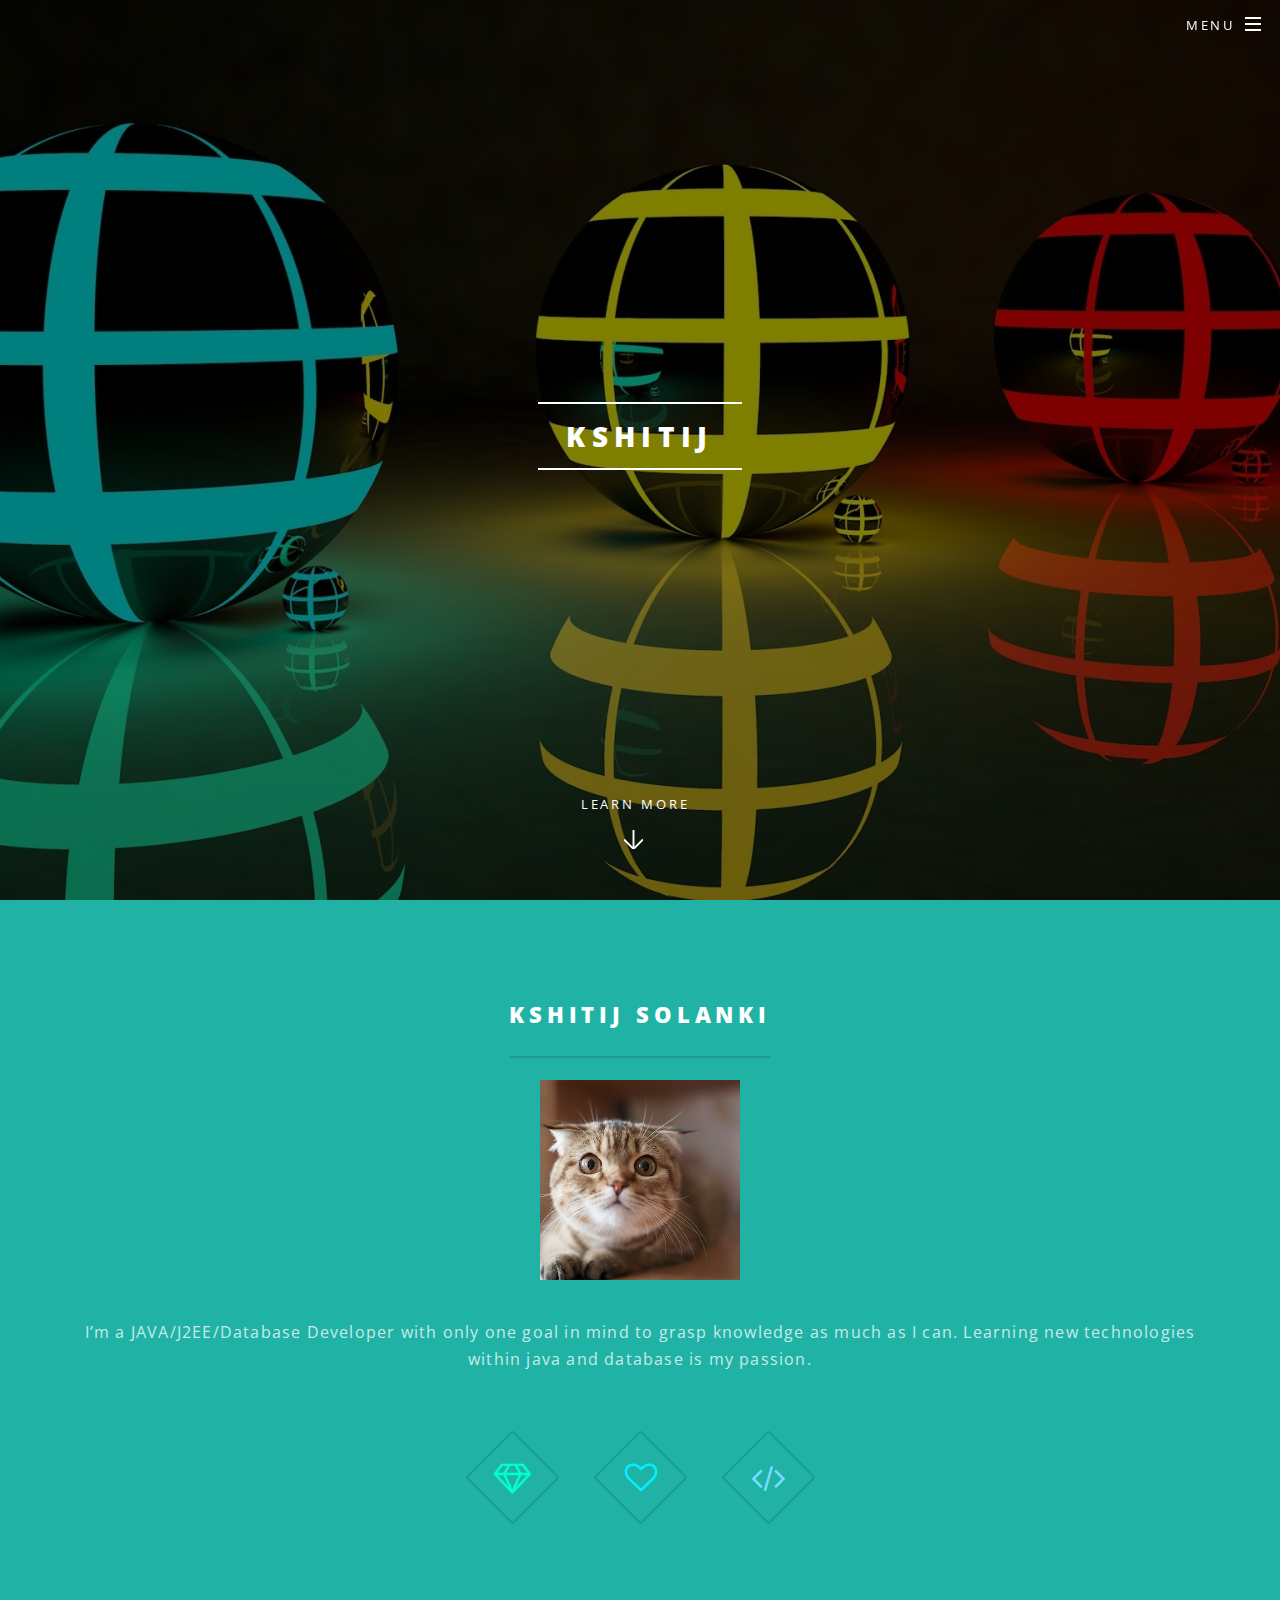
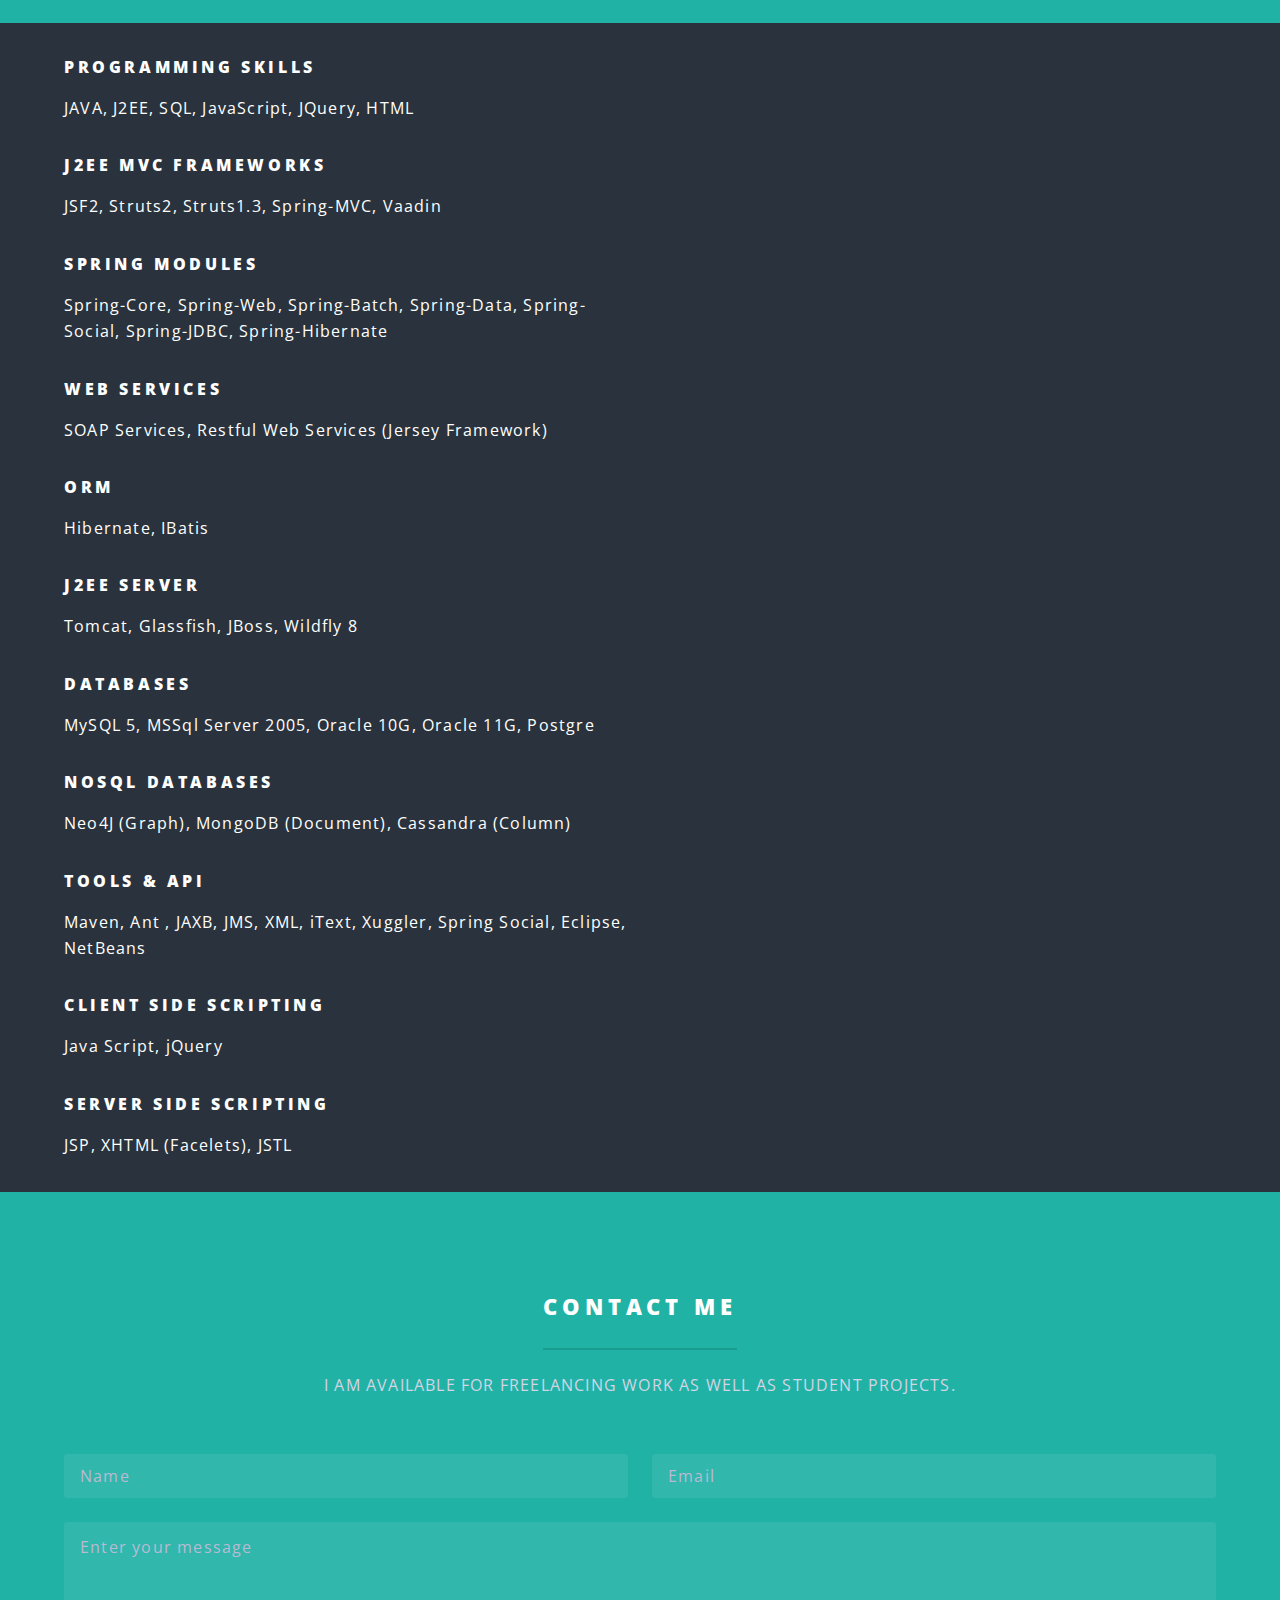
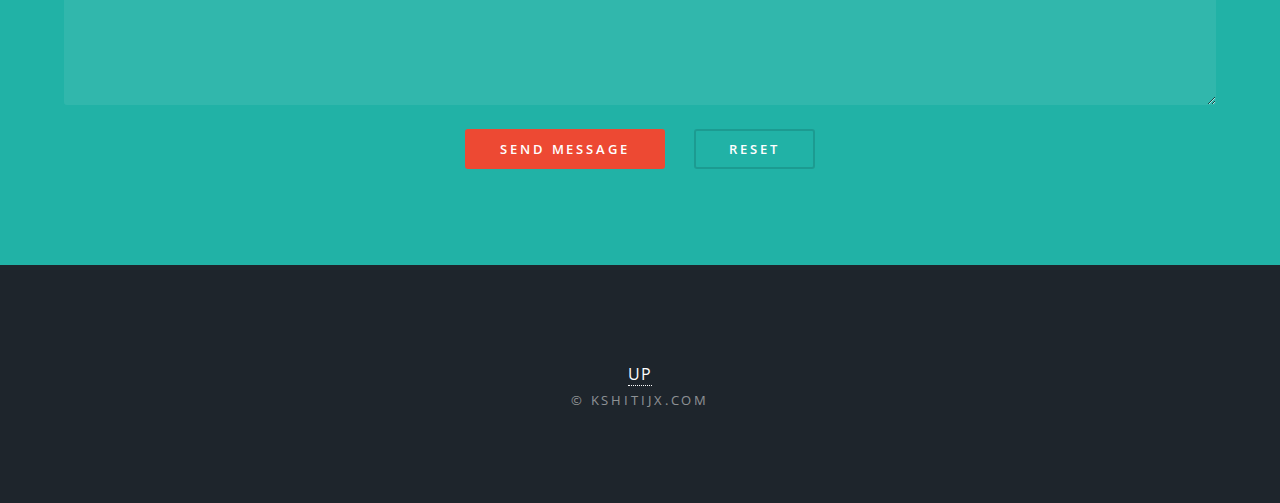
<file: src/main/webapp/index.html>
<!DOCTYPE HTML>

<html>
	<head>
		<title>KSHITIJ</title>
		<meta charset="utf-8" />
		<meta name="viewport" content="width=device-width, initial-scale=1" />
		<!--[if lte IE 8]><script src="assets/js/ie/html5shiv.js"></script><![endif]-->
		<link rel="stylesheet" href="assets/css/main.css" />
		<!--[if lte IE 8]><link rel="stylesheet" href="assets/css/ie8.css" /><![endif]-->
		<!--[if lte IE 9]><link rel="stylesheet" href="assets/css/ie9.css" /><![endif]-->
	</head>
	<body class="landing">

		<!-- Page Wrapper -->
			<div id="page-wrapper">

				<!-- Header -->
					<header id="header" class="alt">
						<h1><a href="index.html">KSHITIJ</a></h1>
						<nav id="nav">
							<ul>
								<li class="special">
									<a href="#menu" class="menuToggle"><span>Menu</span></a>
									<div id="menu">
										<ul>
											<li><a href="index.html" class="more scrolly">Home</a></li>
											<li><a href="#one" class="more scrolly">Introduction</a></li>
											<li><a href="#two" class="more scrolly">Skills</a></li>
											<li><a href="#three" class="more scrolly">Contact</a></li>
										</ul>
									</div>
								</li>
							</ul>
						</nav>
					</header>

				<!-- Banner -->
					<section id="banner">
						<div class="inner">
							<h2>KSHITIJ</h2>
						</div>
						<a href="#one" class="more scrolly">Learn More</a>
					</section>

				<!-- One -->
					<section id="one" class="wrapper style1 special">
						<div class="inner">
							<header class="major">
								<h2>KSHITIJ SOLANKI</h2>
								<p><img src="images/PeqiI.jpg" class="img-circle" alt="Cinque Terre" height="200px" width="200px;"></p>
								<p>I’m a JAVA/J2EE/Database Developer with only one goal in mind to grasp knowledge as much as I can. Learning new technologies within java and database is my passion.</p>
							</header>
							<ul class="icons major">
								<li><span class="icon fa-diamond major style1"><span class="label">Lorem</span></span></li>
								<li><span class="icon fa-heart-o major style2"><span class="label">Ipsum</span></span></li>
								<li><span class="icon fa-code major style3"><span class="label">Dolor</span></span></li>
							</ul>
						</div>
					</section>

				<!-- Two -->
					<section id="two" class="wrapper alt style2">
						<section class="spotlight">
							<div class="content">
								<h4>Programming Skills</h4>
								<p>JAVA, J2EE, SQL, JavaScript, JQuery, HTML</p>
								<h4>J2EE MVC Frameworks</h4>
								<p>JSF2, Struts2, Struts1.3, Spring-MVC, Vaadin</p>
								<h4>Spring Modules</h4>
								<p>Spring-Core, Spring-Web, Spring-Batch, Spring-Data, Spring-Social, Spring-JDBC, Spring-Hibernate</p>
								<h4>Web Services</h4>
								<p>SOAP Services, Restful Web Services (Jersey Framework)</p>
								<h4>ORM</h4>
								<p>Hibernate, IBatis</p>
								<h4>J2EE Server</h4>
								<p>Tomcat, Glassfish, JBoss, Wildfly 8</p>
								<h4>Databases</h4>
								<p>MySQL 5, MSSql Server 2005, Oracle 10G, Oracle 11G, Postgre</p>
								<h4>NoSQL Databases</h4>
								<p>Neo4J (Graph), MongoDB (Document), Cassandra (Column)</p>
								<h4>Tools & API</h4>
								<p>Maven, Ant , JAXB, JMS, XML, iText, Xuggler, Spring Social, Eclipse, NetBeans</p>
								<h4>Client Side Scripting</h4>
								<p>Java Script, jQuery</p>
								<h4>Server Side Scripting</h4>
								<p>JSP, XHTML (Facelets), JSTL</p>
							</div>
						</section>
						
						<!-- <section class="spotlight">
							<div class="image"><img src="images/pic02.jpg" alt="" /></div><div class="content">
								<h2>Database</h2>
								<h3>SQL</h3>
								<p>MySQL, Oracle, Postgre, Microsoft SQL Server</p>
							</div>
						</section>  -->
					</section>

				<!-- Three -->
					<section id="three" class="wrapper style3 special">
						<div class="inner">
							<header class="major">
								<h2>CONTACT ME</h2>
								<p>I AM AVAILABLE FOR FREELANCING WORK AS WELL AS STUDENT PROJECTS.</p>
							</header>
							<section>
								<form method="post" action="SendEmailServlet">
									<div class="row uniform">
										<div class="6u 12u$(xsmall)">
											<input type="text" name="demo-name" id="demo-name" value="" placeholder="Name" />
										</div>
										<div class="6u$ 12u$(xsmall)">
											<input type="email" name="demo-email" id="demo-email" value="" placeholder="Email" />
										</div>
										<div class="12u$">
											<textarea name="demo-message" id="demo-message" placeholder="Enter your message" rows="6"></textarea>
										</div>
										<div class="12u$">
											<ul class="actions">
												<li><input type="submit" value="Send Message" class="special" /></li>
												<li><input type="reset" value="Reset" /></li>
											</ul>
										</div>
									</div>
								</form>
							</section>
							
							<!-- <ul class="features">
								<li class="icon fa-paper-plane-o">
									<h3>Arcu accumsan</h3>
									<p>Augue consectetur sed interdum imperdiet et ipsum. Mauris lorem tincidunt nullam amet leo Aenean ligula consequat consequat.</p>
								</li>
							</ul>  -->
						</div>
					</section>

				<!-- CTA -->
					<!--<section id="cta" class="wrapper style4">
						<div class="inner">
							<header>
								<h2>Arcue ut vel commodo</h2>
								<p>Aliquam ut ex ut augue consectetur interdum endrerit imperdiet amet eleifend fringilla.</p>
							</header>
							<ul class="actions vertical">
								<li><a href="#" class="button fit special">Activate</a></li>
								<li><a href="#" class="button fit">Learn More</a></li>
							</ul>
						</div>
					</section>-->

				<!-- Footer -->
					<footer id="footer">
						<!-- <ul class="icons">
							<li><a href="#" class="icon fa-twitter"><span class="label">Twitter</span></a></li>
							<li><a href="#" class="icon fa-facebook"><span class="label">Facebook</span></a></li>
							<li><a href="#" class="icon fa-instagram"><span class="label">Instagram</span></a></li>
							<li><a href="#" class="icon fa-dribbble"><span class="label">Dribbble</span></a></li>
							<li><a href="#" class="icon fa-envelope-o"><span class="label">Email</span></a></li>
						</ul> -->
						
						<a href="#one" class="more scrolly">UP</a><br/>
						<ul class="copyright">
							<li>&copy; KSHITIJX.com</li>
						</ul>
					</footer>

			</div>

		<!-- Scripts -->
			<script src="assets/js/jquery.min.js"></script>
			<script src="assets/js/jquery.scrollex.min.js"></script>
			<script src="assets/js/jquery.scrolly.min.js"></script>
			<script src="assets/js/skel.min.js"></script>
			<script src="assets/js/util.js"></script>
			<!--[if lte IE 8]><script src="assets/js/ie/respond.min.js"></script><![endif]-->
			<script src="assets/js/main.js"></script>

	</body>
</html>
</file>
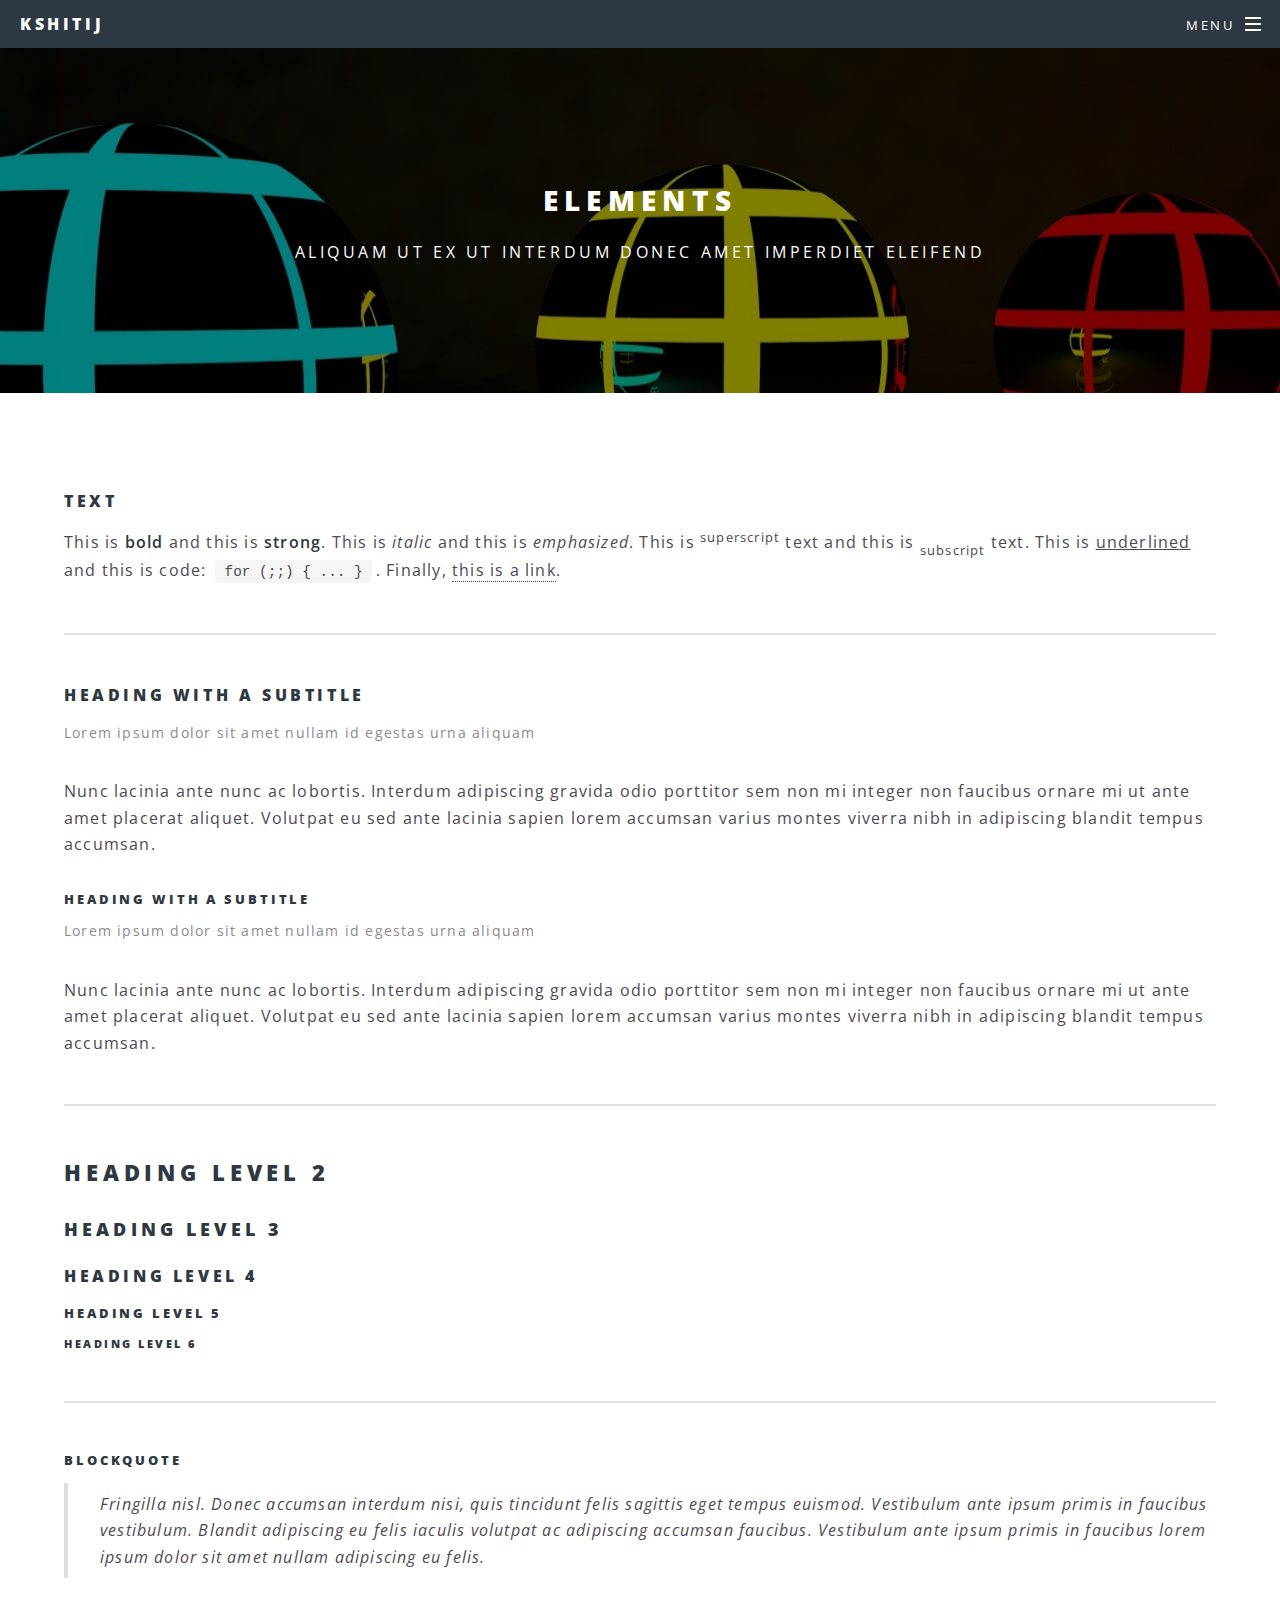
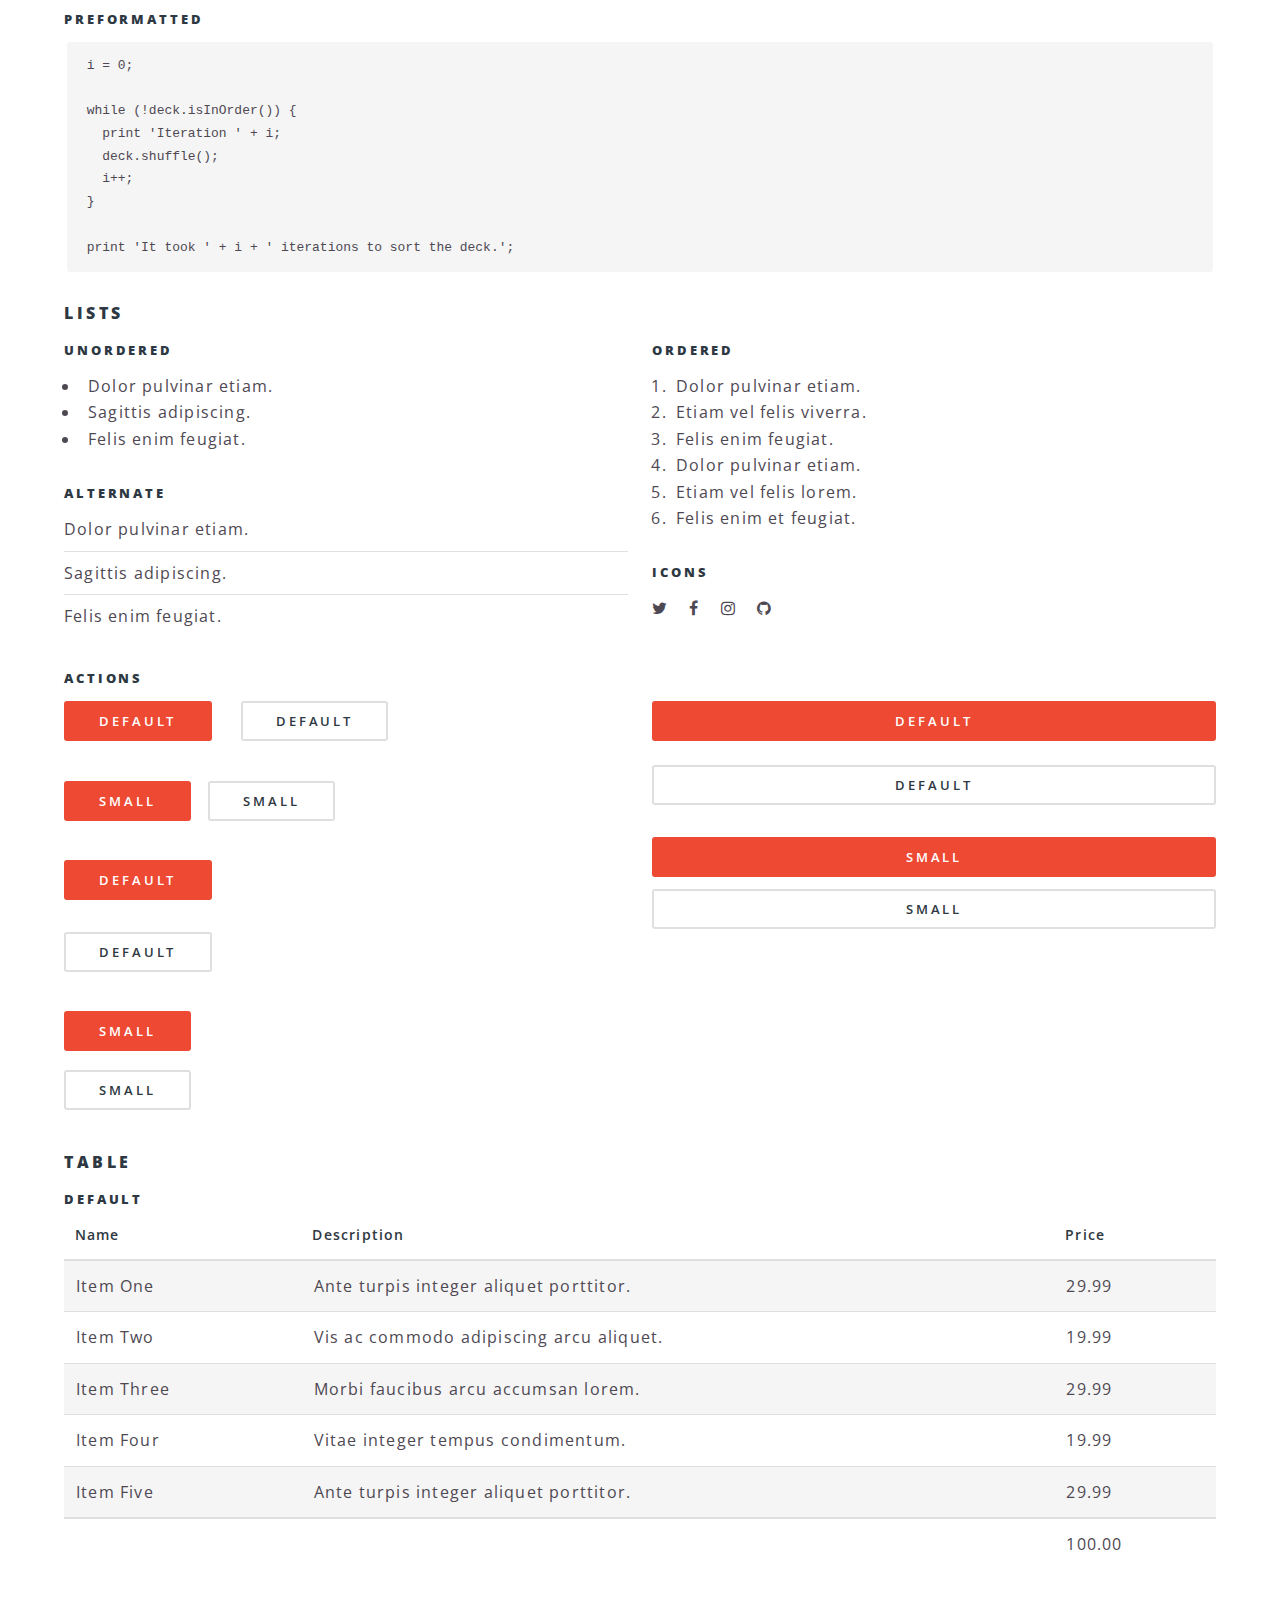
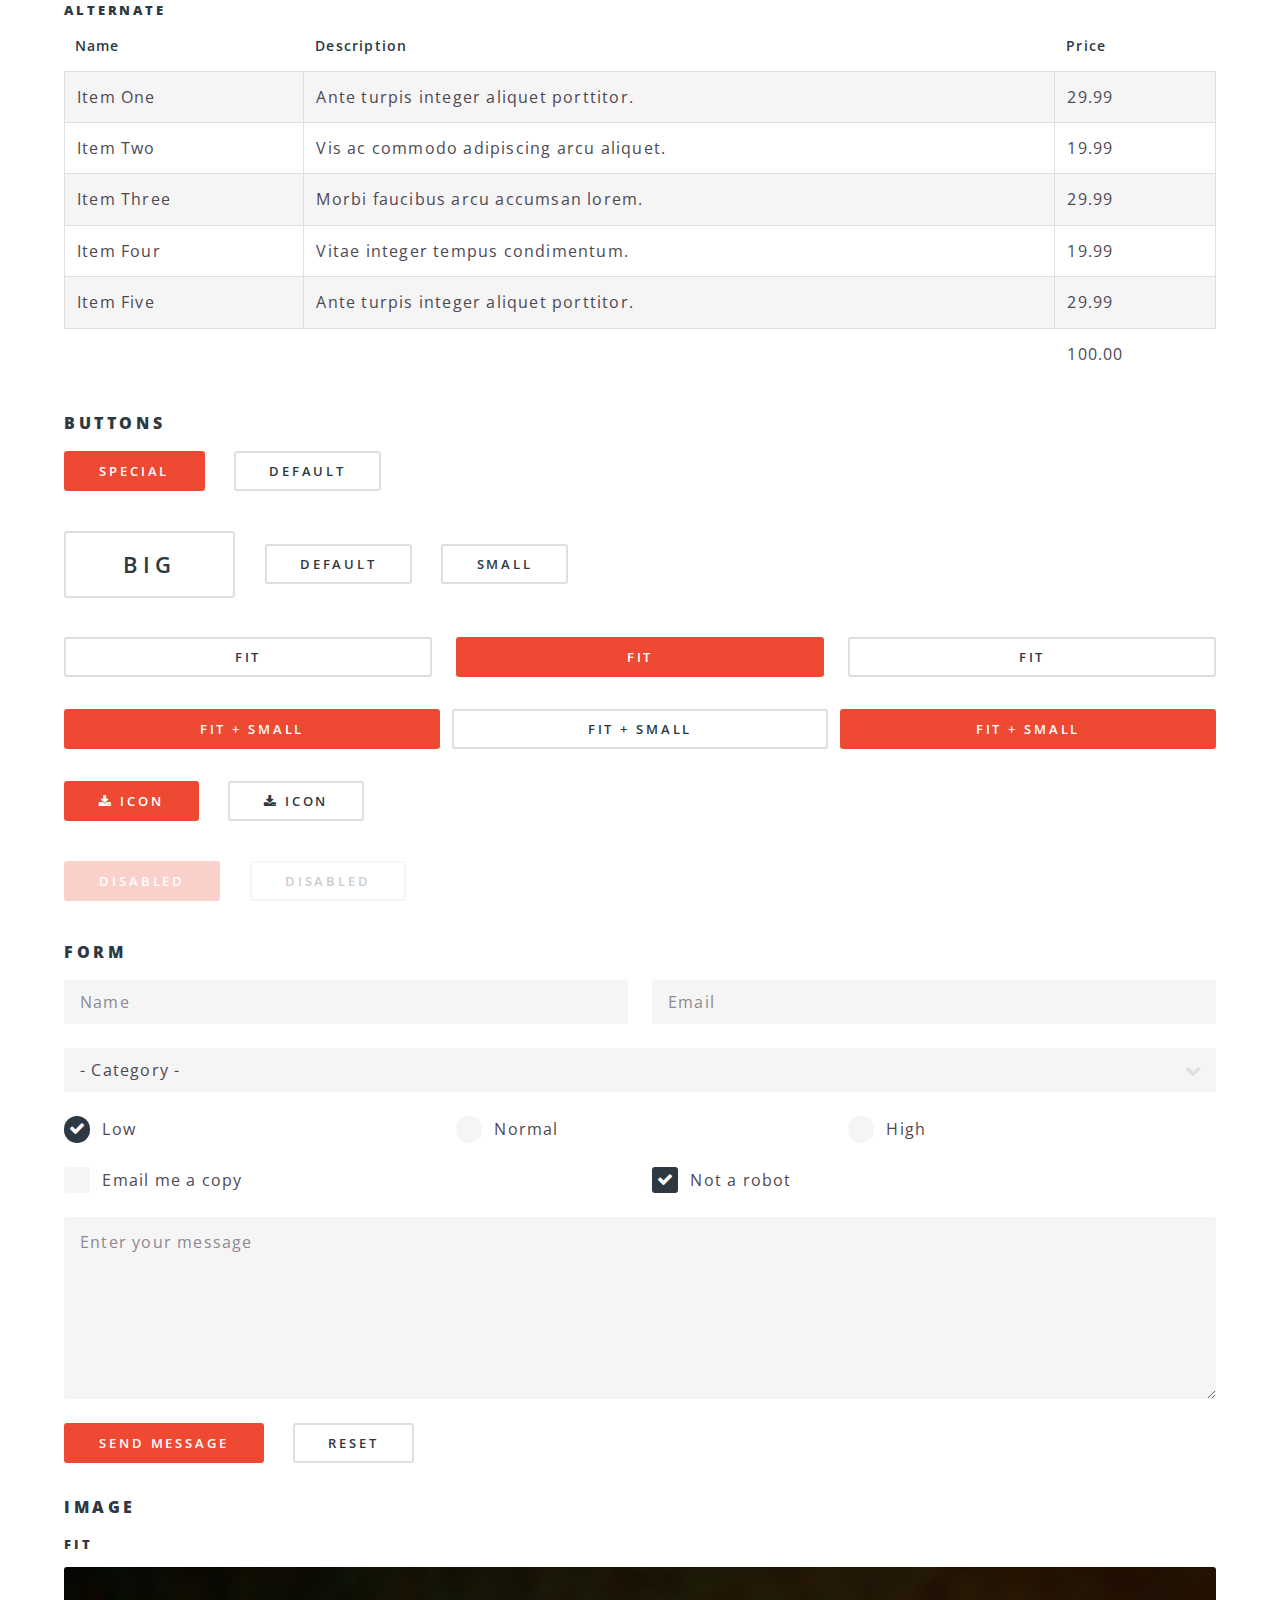
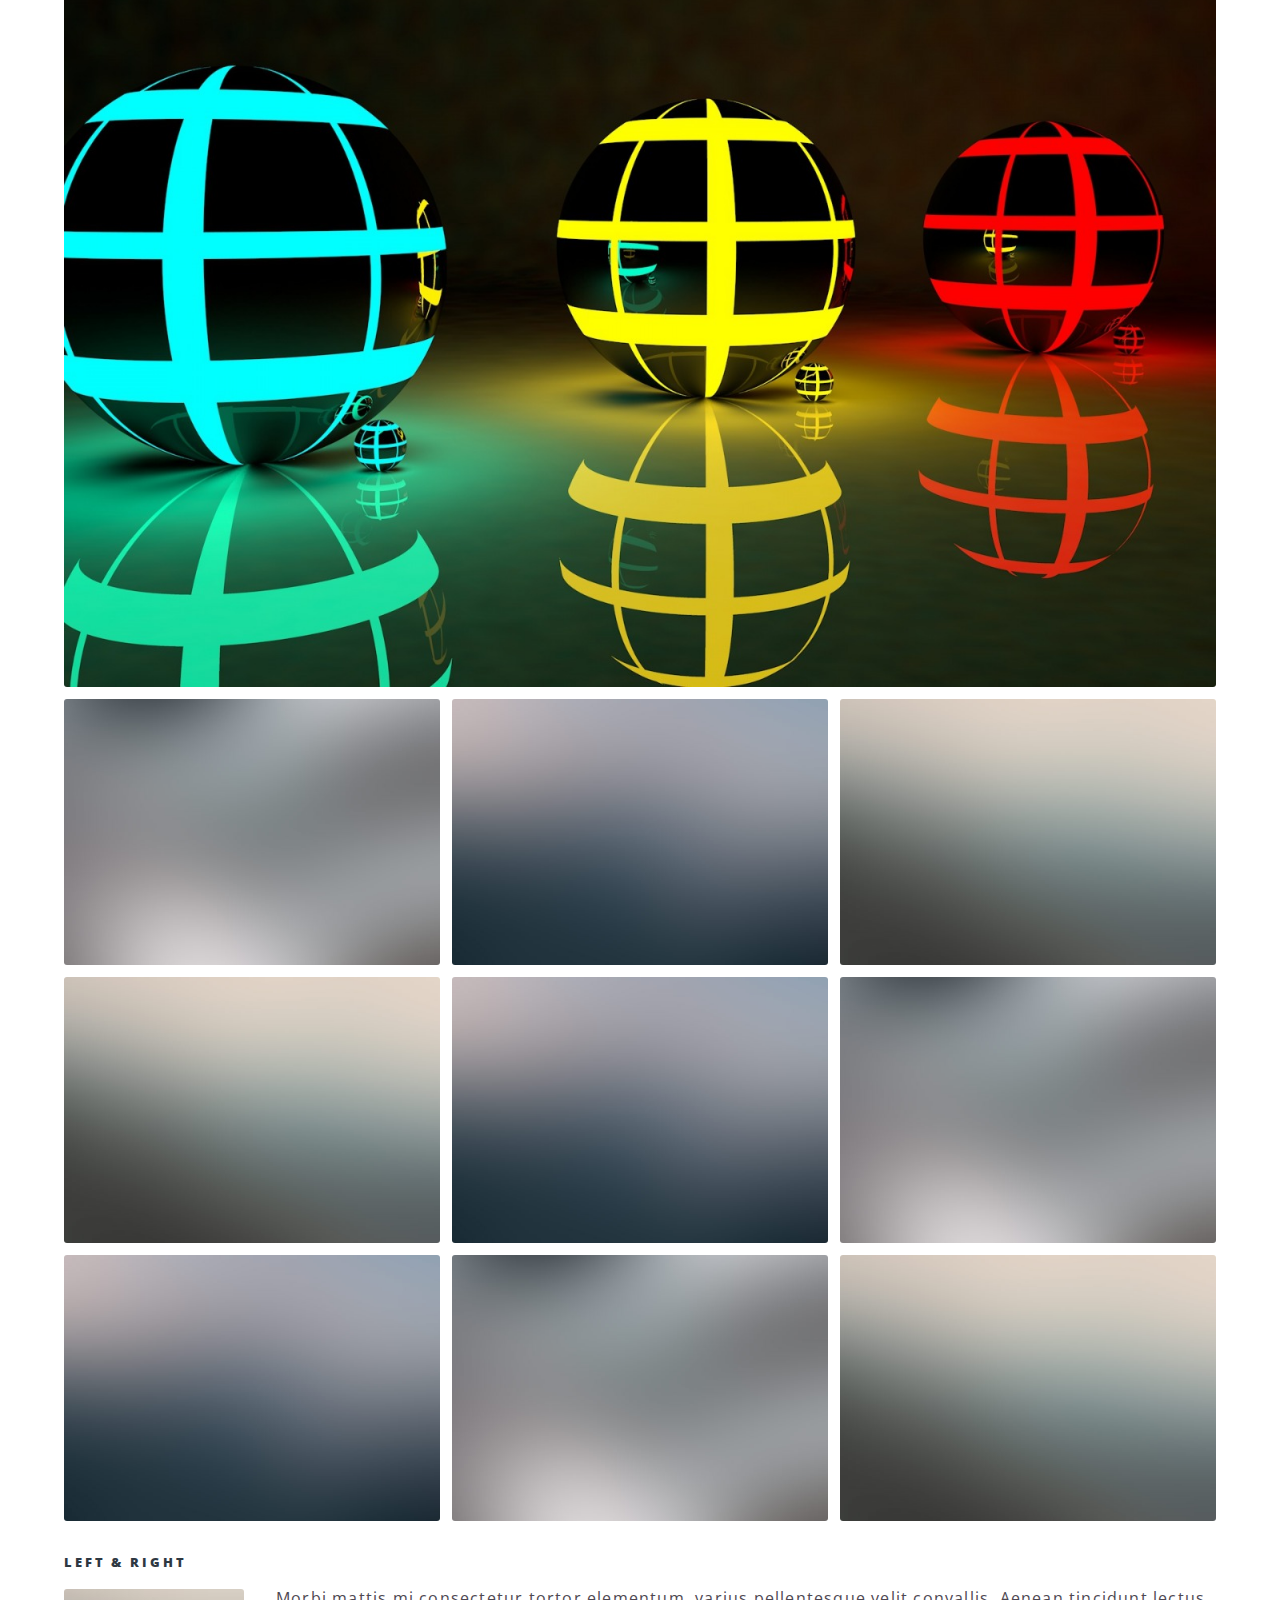
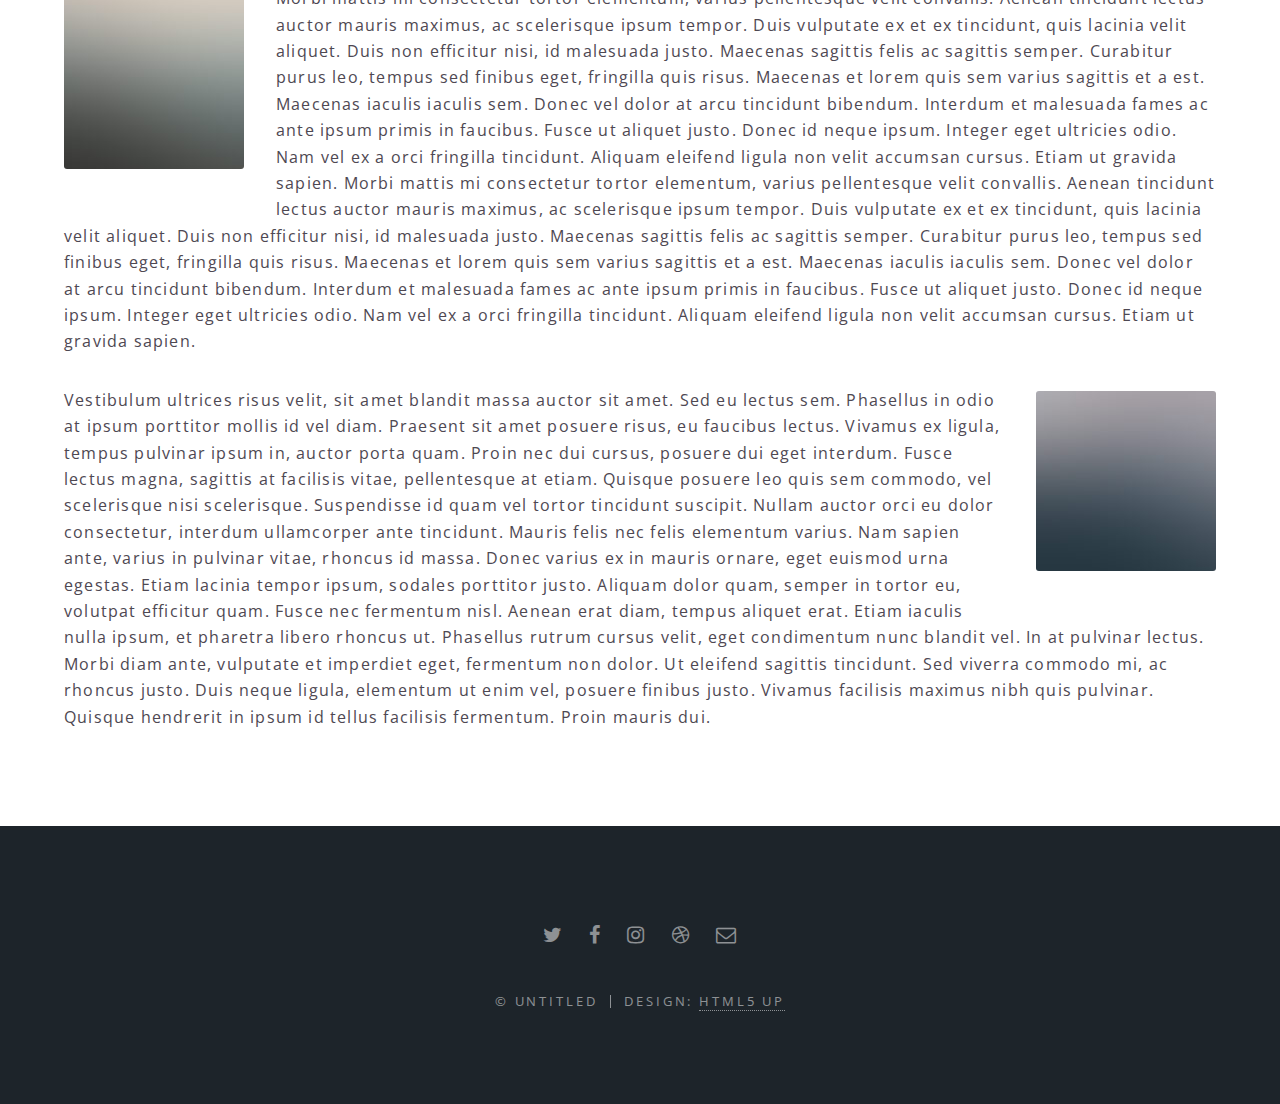
<file: src/main/webapp/elements.html>
<!DOCTYPE HTML>
<!--
	Spectral by HTML5 UP
	html5up.net | @ajlkn
	Free for personal and commercial use under the CCA 3.0 license (html5up.net/license)
-->
<html>
	<head>
		<title>KSHITIJ</title>
		<meta charset="utf-8" />
		<meta name="viewport" content="width=device-width, initial-scale=1" />
		<!--[if lte IE 8]><script src="assets/js/ie/html5shiv.js"></script><![endif]-->
		<link rel="stylesheet" href="assets/css/main.css" />
		<!--[if lte IE 8]><link rel="stylesheet" href="assets/css/ie8.css" /><![endif]-->
		<!--[if lte IE 9]><link rel="stylesheet" href="assets/css/ie9.css" /><![endif]-->
	</head>
	<body>

		<!-- Page Wrapper -->
			<div id="page-wrapper">

				<!-- Header -->
					<header id="header">
						<h1><a href="index.html">KSHITIJ</a></h1>
						<nav id="nav">
							<ul>
								<li class="special">
									<a href="#menu" class="menuToggle"><span>Menu</span></a>
									<div id="menu">
										<ul>
											<li><a href="index.html">Home</a></li>
											<li><a href="generic.html">Generic</a></li>
											<li><a href="elements.html">Elements</a></li>
											<li><a href="#">Sign Up</a></li>
											<li><a href="#">Log In</a></li>
										</ul>
									</div>
								</li>
							</ul>
						</nav>
					</header>

				<!-- Main -->
					<article id="main">
						<header>
							<h2>Elements</h2>
							<p>Aliquam ut ex ut interdum donec amet imperdiet eleifend</p>
						</header>
						<section class="wrapper style5">
							<div class="inner">

								<section>
									<h4>Text</h4>
									<p>This is <b>bold</b> and this is <strong>strong</strong>. This is <i>italic</i> and this is <em>emphasized</em>.
									This is <sup>superscript</sup> text and this is <sub>subscript</sub> text.
									This is <u>underlined</u> and this is code: <code>for (;;) { ... }</code>. Finally, <a href="#">this is a link</a>.</p>
									<hr />
									<header>
										<h4>Heading with a Subtitle</h4>
										<p>Lorem ipsum dolor sit amet nullam id egestas urna aliquam</p>
									</header>
									<p>Nunc lacinia ante nunc ac lobortis. Interdum adipiscing gravida odio porttitor sem non mi integer non faucibus ornare mi ut ante amet placerat aliquet. Volutpat eu sed ante lacinia sapien lorem accumsan varius montes viverra nibh in adipiscing blandit tempus accumsan.</p>
									<header>
										<h5>Heading with a Subtitle</h5>
										<p>Lorem ipsum dolor sit amet nullam id egestas urna aliquam</p>
									</header>
									<p>Nunc lacinia ante nunc ac lobortis. Interdum adipiscing gravida odio porttitor sem non mi integer non faucibus ornare mi ut ante amet placerat aliquet. Volutpat eu sed ante lacinia sapien lorem accumsan varius montes viverra nibh in adipiscing blandit tempus accumsan.</p>
									<hr />
									<h2>Heading Level 2</h2>
									<h3>Heading Level 3</h3>
									<h4>Heading Level 4</h4>
									<h5>Heading Level 5</h5>
									<h6>Heading Level 6</h6>
									<hr />
									<h5>Blockquote</h5>
									<blockquote>Fringilla nisl. Donec accumsan interdum nisi, quis tincidunt felis sagittis eget tempus euismod. Vestibulum ante ipsum primis in faucibus vestibulum. Blandit adipiscing eu felis iaculis volutpat ac adipiscing accumsan faucibus. Vestibulum ante ipsum primis in faucibus lorem ipsum dolor sit amet nullam adipiscing eu felis.</blockquote>
									<h5>Preformatted</h5>
									<pre><code>i = 0;

while (!deck.isInOrder()) {
  print 'Iteration ' + i;
  deck.shuffle();
  i++;
}

print 'It took ' + i + ' iterations to sort the deck.';</code></pre>
								</section>

								<section>
									<h4>Lists</h4>
									<div class="row">
										<div class="6u 12u$(medium)">
											<h5>Unordered</h5>
											<ul>
												<li>Dolor pulvinar etiam.</li>
												<li>Sagittis adipiscing.</li>
												<li>Felis enim feugiat.</li>
											</ul>
											<h5>Alternate</h5>
											<ul class="alt">
												<li>Dolor pulvinar etiam.</li>
												<li>Sagittis adipiscing.</li>
												<li>Felis enim feugiat.</li>
											</ul>
										</div>
										<div class="6u$ 12u$(medium)">
											<h5>Ordered</h5>
											<ol>
												<li>Dolor pulvinar etiam.</li>
												<li>Etiam vel felis viverra.</li>
												<li>Felis enim feugiat.</li>
												<li>Dolor pulvinar etiam.</li>
												<li>Etiam vel felis lorem.</li>
												<li>Felis enim et feugiat.</li>
											</ol>
											<h5>Icons</h5>
											<ul class="icons">
												<li><a href="#" class="icon fa-twitter"><span class="label">Twitter</span></a></li>
												<li><a href="#" class="icon fa-facebook"><span class="label">Facebook</span></a></li>
												<li><a href="#" class="icon fa-instagram"><span class="label">Instagram</span></a></li>
												<li><a href="#" class="icon fa-github"><span class="label">Github</span></a></li>
											</ul>
										</div>
									</div>
									<h5>Actions</h5>
									<div class="row">
										<div class="6u 12u$(medium)">
											<ul class="actions">
												<li><a href="#" class="button special">Default</a></li>
												<li><a href="#" class="button">Default</a></li>
											</ul>
											<ul class="actions small">
												<li><a href="#" class="button special small">Small</a></li>
												<li><a href="#" class="button small">Small</a></li>
											</ul>
											<ul class="actions vertical">
												<li><a href="#" class="button special">Default</a></li>
												<li><a href="#" class="button">Default</a></li>
											</ul>
											<ul class="actions vertical small">
												<li><a href="#" class="button special small">Small</a></li>
												<li><a href="#" class="button small">Small</a></li>
											</ul>
										</div>
										<div class="6u 12u$(medium)">
											<ul class="actions vertical">
												<li><a href="#" class="button special fit">Default</a></li>
												<li><a href="#" class="button fit">Default</a></li>
											</ul>
											<ul class="actions vertical small">
												<li><a href="#" class="button special small fit">Small</a></li>
												<li><a href="#" class="button small fit">Small</a></li>
											</ul>
										</div>
									</div>
								</section>

								<section>
									<h4>Table</h4>
									<h5>Default</h5>
									<div class="table-wrapper">
										<table>
											<thead>
												<tr>
													<th>Name</th>
													<th>Description</th>
													<th>Price</th>
												</tr>
											</thead>
											<tbody>
												<tr>
													<td>Item One</td>
													<td>Ante turpis integer aliquet porttitor.</td>
													<td>29.99</td>
												</tr>
												<tr>
													<td>Item Two</td>
													<td>Vis ac commodo adipiscing arcu aliquet.</td>
													<td>19.99</td>
												</tr>
												<tr>
													<td>Item Three</td>
													<td> Morbi faucibus arcu accumsan lorem.</td>
													<td>29.99</td>
												</tr>
												<tr>
													<td>Item Four</td>
													<td>Vitae integer tempus condimentum.</td>
													<td>19.99</td>
												</tr>
												<tr>
													<td>Item Five</td>
													<td>Ante turpis integer aliquet porttitor.</td>
													<td>29.99</td>
												</tr>
											</tbody>
											<tfoot>
												<tr>
													<td colspan="2"></td>
													<td>100.00</td>
												</tr>
											</tfoot>
										</table>
									</div>

									<h5>Alternate</h5>
									<div class="table-wrapper">
										<table class="alt">
											<thead>
												<tr>
													<th>Name</th>
													<th>Description</th>
													<th>Price</th>
												</tr>
											</thead>
											<tbody>
												<tr>
													<td>Item One</td>
													<td>Ante turpis integer aliquet porttitor.</td>
													<td>29.99</td>
												</tr>
												<tr>
													<td>Item Two</td>
													<td>Vis ac commodo adipiscing arcu aliquet.</td>
													<td>19.99</td>
												</tr>
												<tr>
													<td>Item Three</td>
													<td> Morbi faucibus arcu accumsan lorem.</td>
													<td>29.99</td>
												</tr>
												<tr>
													<td>Item Four</td>
													<td>Vitae integer tempus condimentum.</td>
													<td>19.99</td>
												</tr>
												<tr>
													<td>Item Five</td>
													<td>Ante turpis integer aliquet porttitor.</td>
													<td>29.99</td>
												</tr>
											</tbody>
											<tfoot>
												<tr>
													<td colspan="2"></td>
													<td>100.00</td>
												</tr>
											</tfoot>
										</table>
									</div>
								</section>

								<section>
									<h4>Buttons</h4>
									<ul class="actions">
										<li><a href="#" class="button special">Special</a></li>
										<li><a href="#" class="button">Default</a></li>
									</ul>
									<ul class="actions">
										<li><a href="#" class="button big">Big</a></li>
										<li><a href="#" class="button">Default</a></li>
										<li><a href="#" class="button small">Small</a></li>
									</ul>
									<ul class="actions fit">
										<li><a href="#" class="button fit">Fit</a></li>
										<li><a href="#" class="button special fit">Fit</a></li>
										<li><a href="#" class="button fit">Fit</a></li>
									</ul>
									<ul class="actions fit small">
										<li><a href="#" class="button special fit small">Fit + Small</a></li>
										<li><a href="#" class="button fit small">Fit + Small</a></li>
										<li><a href="#" class="button special fit small">Fit + Small</a></li>
									</ul>
									<ul class="actions">
										<li><a href="#" class="button special icon fa-download">Icon</a></li>
										<li><a href="#" class="button icon fa-download">Icon</a></li>
									</ul>
									<ul class="actions">
										<li><span class="button special disabled">Disabled</span></li>
										<li><span class="button disabled">Disabled</span></li>
									</ul>
								</section>

								<section>
									<h4>Form</h4>
									<form method="post" action="#">
										<div class="row uniform">
											<div class="6u 12u$(xsmall)">
												<input type="text" name="demo-name" id="demo-name" value="" placeholder="Name" />
											</div>
											<div class="6u$ 12u$(xsmall)">
												<input type="email" name="demo-email" id="demo-email" value="" placeholder="Email" />
											</div>
											<div class="12u$">
												<div class="select-wrapper">
													<select name="demo-category" id="demo-category">
														<option value="">- Category -</option>
														<option value="1">Manufacturing</option>
														<option value="1">Shipping</option>
														<option value="1">Administration</option>
														<option value="1">Human Resources</option>
													</select>
												</div>
											</div>
											<div class="4u 12u$(small)">
												<input type="radio" id="demo-priority-low" name="demo-priority" checked>
												<label for="demo-priority-low">Low</label>
											</div>
											<div class="4u 12u$(small)">
												<input type="radio" id="demo-priority-normal" name="demo-priority">
												<label for="demo-priority-normal">Normal</label>
											</div>
											<div class="4u$ 12u$(small)">
												<input type="radio" id="demo-priority-high" name="demo-priority">
												<label for="demo-priority-high">High</label>
											</div>
											<div class="6u 12u$(small)">
												<input type="checkbox" id="demo-copy" name="demo-copy">
												<label for="demo-copy">Email me a copy</label>
											</div>
											<div class="6u$ 12u$(small)">
												<input type="checkbox" id="demo-human" name="demo-human" checked>
												<label for="demo-human">Not a robot</label>
											</div>
											<div class="12u$">
												<textarea name="demo-message" id="demo-message" placeholder="Enter your message" rows="6"></textarea>
											</div>
											<div class="12u$">
												<ul class="actions">
													<li><input type="submit" value="Send Message" class="special" /></li>
													<li><input type="reset" value="Reset" /></li>
												</ul>
											</div>
										</div>
									</form>
								</section>

								<section>
									<h4>Image</h4>
									<h5>Fit</h5>
									<div class="box alt">
										<div class="row uniform 50%">
											<div class="12u"><span class="image fit"><img src="images/banner.jpg" alt="" /></span></div>
											<div class="4u"><span class="image fit"><img src="images/pic01.jpg" alt="" /></span></div>
											<div class="4u"><span class="image fit"><img src="images/pic02.jpg" alt="" /></span></div>
											<div class="4u"><span class="image fit"><img src="images/pic03.jpg" alt="" /></span></div>
											<div class="4u"><span class="image fit"><img src="images/pic03.jpg" alt="" /></span></div>
											<div class="4u"><span class="image fit"><img src="images/pic02.jpg" alt="" /></span></div>
											<div class="4u"><span class="image fit"><img src="images/pic01.jpg" alt="" /></span></div>
											<div class="4u"><span class="image fit"><img src="images/pic02.jpg" alt="" /></span></div>
											<div class="4u"><span class="image fit"><img src="images/pic01.jpg" alt="" /></span></div>
											<div class="4u"><span class="image fit"><img src="images/pic03.jpg" alt="" /></span></div>
										</div>
									</div>
									<h5>Left &amp; Right</h5>
									<p><span class="image left"><img src="images/pic04.jpg" alt="" /></span>Morbi mattis mi consectetur tortor elementum, varius pellentesque velit convallis. Aenean tincidunt lectus auctor mauris maximus, ac scelerisque ipsum tempor. Duis vulputate ex et ex tincidunt, quis lacinia velit aliquet. Duis non efficitur nisi, id malesuada justo. Maecenas sagittis felis ac sagittis semper. Curabitur purus leo, tempus sed finibus eget, fringilla quis risus. Maecenas et lorem quis sem varius sagittis et a est. Maecenas iaculis iaculis sem. Donec vel dolor at arcu tincidunt bibendum. Interdum et malesuada fames ac ante ipsum primis in faucibus. Fusce ut aliquet justo. Donec id neque ipsum. Integer eget ultricies odio. Nam vel ex a orci fringilla tincidunt. Aliquam eleifend ligula non velit accumsan cursus. Etiam ut gravida sapien. Morbi mattis mi consectetur tortor elementum, varius pellentesque velit convallis. Aenean tincidunt lectus auctor mauris maximus, ac scelerisque ipsum tempor. Duis vulputate ex et ex tincidunt, quis lacinia velit aliquet. Duis non efficitur nisi, id malesuada justo. Maecenas sagittis felis ac sagittis semper. Curabitur purus leo, tempus sed finibus eget, fringilla quis risus. Maecenas et lorem quis sem varius sagittis et a est. Maecenas iaculis iaculis sem. Donec vel dolor at arcu tincidunt bibendum. Interdum et malesuada fames ac ante ipsum primis in faucibus. Fusce ut aliquet justo. Donec id neque ipsum. Integer eget ultricies odio. Nam vel ex a orci fringilla tincidunt. Aliquam eleifend ligula non velit accumsan cursus. Etiam ut gravida sapien.</p>
									<p><span class="image right"><img src="images/pic05.jpg" alt="" /></span>Vestibulum ultrices risus velit, sit amet blandit massa auctor sit amet. Sed eu lectus sem. Phasellus in odio at ipsum porttitor mollis id vel diam. Praesent sit amet posuere risus, eu faucibus lectus. Vivamus ex ligula, tempus pulvinar ipsum in, auctor porta quam. Proin nec dui cursus, posuere dui eget interdum. Fusce lectus magna, sagittis at facilisis vitae, pellentesque at etiam. Quisque posuere leo quis sem commodo, vel scelerisque nisi scelerisque. Suspendisse id quam vel tortor tincidunt suscipit. Nullam auctor orci eu dolor consectetur, interdum ullamcorper ante tincidunt. Mauris felis nec felis elementum varius. Nam sapien ante, varius in pulvinar vitae, rhoncus id massa. Donec varius ex in mauris ornare, eget euismod urna egestas. Etiam lacinia tempor ipsum, sodales porttitor justo. Aliquam dolor quam, semper in tortor eu, volutpat efficitur quam. Fusce nec fermentum nisl. Aenean erat diam, tempus aliquet erat. Etiam iaculis nulla ipsum, et pharetra libero rhoncus ut. Phasellus rutrum cursus velit, eget condimentum nunc blandit vel. In at pulvinar lectus. Morbi diam ante, vulputate et imperdiet eget, fermentum non dolor. Ut eleifend sagittis tincidunt. Sed viverra commodo mi, ac rhoncus justo. Duis neque ligula, elementum ut enim vel, posuere finibus justo. Vivamus facilisis maximus nibh quis pulvinar. Quisque hendrerit in ipsum id tellus facilisis fermentum. Proin mauris dui.</p>
								</section>

							</div>
						</section>
					</article>

				<!-- Footer -->
					<footer id="footer">
						<ul class="icons">
							<li><a href="#" class="icon fa-twitter"><span class="label">Twitter</span></a></li>
							<li><a href="#" class="icon fa-facebook"><span class="label">Facebook</span></a></li>
							<li><a href="#" class="icon fa-instagram"><span class="label">Instagram</span></a></li>
							<li><a href="#" class="icon fa-dribbble"><span class="label">Dribbble</span></a></li>
							<li><a href="#" class="icon fa-envelope-o"><span class="label">Email</span></a></li>
						</ul>
						<ul class="copyright">
							<li>&copy; Untitled</li><li>Design: <a href="http://html5up.net">HTML5 UP</a></li>
						</ul>
					</footer>

			</div>

		<!-- Scripts -->
			<script src="assets/js/jquery.min.js"></script>
			<script src="assets/js/jquery.scrollex.min.js"></script>
			<script src="assets/js/jquery.scrolly.min.js"></script>
			<script src="assets/js/skel.min.js"></script>
			<script src="assets/js/util.js"></script>
			<!--[if lte IE 8]><script src="assets/js/ie/respond.min.js"></script><![endif]-->
			<script src="assets/js/main.js"></script>

	</body>
</html>
</file>
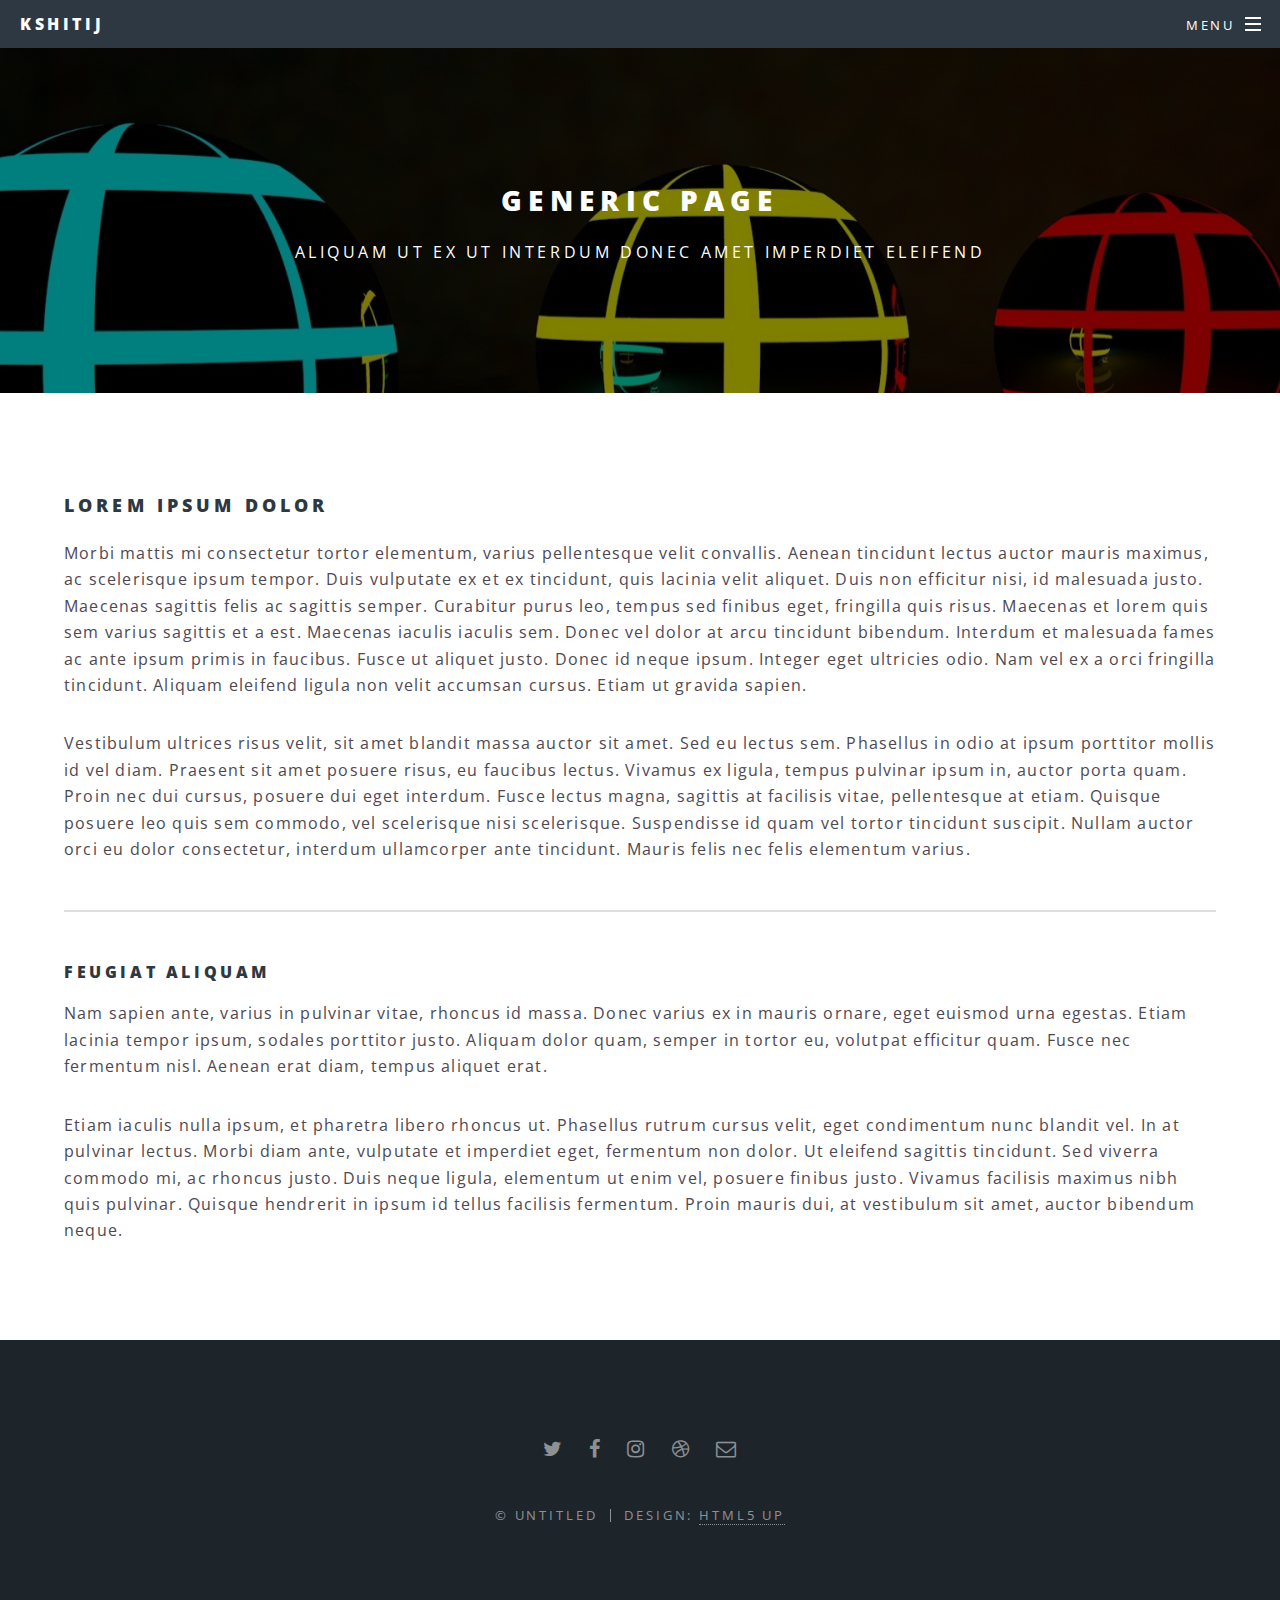
<file: src/main/webapp/generic.html>
<!DOCTYPE HTML>

<html>
	<head>
		<title>KSHITIJ</title>
		<meta charset="utf-8" />
		<meta name="viewport" content="width=device-width, initial-scale=1" />
		<!--[if lte IE 8]><script src="assets/js/ie/html5shiv.js"></script><![endif]-->
		<link rel="stylesheet" href="assets/css/main.css" />
		<!--[if lte IE 8]><link rel="stylesheet" href="assets/css/ie8.css" /><![endif]-->
		<!--[if lte IE 9]><link rel="stylesheet" href="assets/css/ie9.css" /><![endif]-->
	</head>
	<body>

		<!-- Page Wrapper -->
			<div id="page-wrapper">

				<!-- Header -->
					<header id="header">
						<h1><a href="index.html">KSHITIJ</a></h1>
						<nav id="nav">
							<ul>
								<li class="special">
									<a href="#menu" class="menuToggle"><span>Menu</span></a>
									<div id="menu">
										<ul>
											<li><a href="index.html">Home</a></li>
											<li><a href="generic.html">Generic</a></li>
											<li><a href="elements.html">Elements</a></li>
											<li><a href="#">Sign Up</a></li>
											<li><a href="#">Log In</a></li>
										</ul>
									</div>
								</li>
							</ul>
						</nav>
					</header>

				<!-- Main -->
					<article id="main">
						<header>
							<h2>Generic Page</h2>
							<p>Aliquam ut ex ut interdum donec amet imperdiet eleifend</p>
						</header>
						<section class="wrapper style5">
							<div class="inner">

								<h3>Lorem ipsum dolor</h3>
								<p>Morbi mattis mi consectetur tortor elementum, varius pellentesque velit convallis. Aenean tincidunt lectus auctor mauris maximus, ac scelerisque ipsum tempor. Duis vulputate ex et ex tincidunt, quis lacinia velit aliquet. Duis non efficitur nisi, id malesuada justo. Maecenas sagittis felis ac sagittis semper. Curabitur purus leo, tempus sed finibus eget, fringilla quis risus. Maecenas et lorem quis sem varius sagittis et a est. Maecenas iaculis iaculis sem. Donec vel dolor at arcu tincidunt bibendum. Interdum et malesuada fames ac ante ipsum primis in faucibus. Fusce ut aliquet justo. Donec id neque ipsum. Integer eget ultricies odio. Nam vel ex a orci fringilla tincidunt. Aliquam eleifend ligula non velit accumsan cursus. Etiam ut gravida sapien.</p>

								<p>Vestibulum ultrices risus velit, sit amet blandit massa auctor sit amet. Sed eu lectus sem. Phasellus in odio at ipsum porttitor mollis id vel diam. Praesent sit amet posuere risus, eu faucibus lectus. Vivamus ex ligula, tempus pulvinar ipsum in, auctor porta quam. Proin nec dui cursus, posuere dui eget interdum. Fusce lectus magna, sagittis at facilisis vitae, pellentesque at etiam. Quisque posuere leo quis sem commodo, vel scelerisque nisi scelerisque. Suspendisse id quam vel tortor tincidunt suscipit. Nullam auctor orci eu dolor consectetur, interdum ullamcorper ante tincidunt. Mauris felis nec felis elementum varius.</p>

								<hr />

								<h4>Feugiat aliquam</h4>
								<p>Nam sapien ante, varius in pulvinar vitae, rhoncus id massa. Donec varius ex in mauris ornare, eget euismod urna egestas. Etiam lacinia tempor ipsum, sodales porttitor justo. Aliquam dolor quam, semper in tortor eu, volutpat efficitur quam. Fusce nec fermentum nisl. Aenean erat diam, tempus aliquet erat.</p>

								<p>Etiam iaculis nulla ipsum, et pharetra libero rhoncus ut. Phasellus rutrum cursus velit, eget condimentum nunc blandit vel. In at pulvinar lectus. Morbi diam ante, vulputate et imperdiet eget, fermentum non dolor. Ut eleifend sagittis tincidunt. Sed viverra commodo mi, ac rhoncus justo. Duis neque ligula, elementum ut enim vel, posuere finibus justo. Vivamus facilisis maximus nibh quis pulvinar. Quisque hendrerit in ipsum id tellus facilisis fermentum. Proin mauris dui, at vestibulum sit amet, auctor bibendum neque.</p>

							</div>
						</section>
					</article>

				<!-- Footer -->
					<footer id="footer">
						<ul class="icons">
							<li><a href="#" class="icon fa-twitter"><span class="label">Twitter</span></a></li>
							<li><a href="#" class="icon fa-facebook"><span class="label">Facebook</span></a></li>
							<li><a href="#" class="icon fa-instagram"><span class="label">Instagram</span></a></li>
							<li><a href="#" class="icon fa-dribbble"><span class="label">Dribbble</span></a></li>
							<li><a href="#" class="icon fa-envelope-o"><span class="label">Email</span></a></li>
						</ul>
						<ul class="copyright">
							<li>&copy; Untitled</li><li>Design: <a href="http://html5up.net">HTML5 UP</a></li>
						</ul>
					</footer>

			</div>

		<!-- Scripts -->
			<script src="assets/js/jquery.min.js"></script>
			<script src="assets/js/jquery.scrollex.min.js"></script>
			<script src="assets/js/jquery.scrolly.min.js"></script>
			<script src="assets/js/skel.min.js"></script>
			<script src="assets/js/util.js"></script>
			<!--[if lte IE 8]><script src="assets/js/ie/respond.min.js"></script><![endif]-->
			<script src="assets/js/main.js"></script>

	</body>
</html>
</file>
<file: src/main/webapp/songs.html>
<!DOCTYPE HTML>

<html>
	<head>
		<title>KSHITIJ</title>
		<meta charset="utf-8" />
		<meta name="viewport" content="width=device-width, initial-scale=1" />
		<!--[if lte IE 8]><script src="assets/js/ie/html5shiv.js"></script><![endif]-->
		<link rel="stylesheet" href="assets/css/main.css" />
		<!--[if lte IE 8]><link rel="stylesheet" href="assets/css/ie8.css" /><![endif]-->
		<!--[if lte IE 9]><link rel="stylesheet" href="assets/css/ie9.css" /><![endif]-->
		
	</head>
	<body class="landing">

		<!-- Page Wrapper -->
			<div id="page-wrapper">

				<!-- Header -->
					<!-- <header id="header" class="alt">
						<h1><a href="index.html">KSHITIJ</a></h1>
						<nav id="nav">
							<ul>
								<li class="special">
									<a href="#menu" class="menuToggle"><span>Menu</span></a>
									<div id="menu">
										<ul>
											<li><a href="index.html" class="more scrolly">Home</a></li>
											<li><a href="#one" class="more scrolly">Introduction</a></li>
											<li><a href="#two" class="more scrolly">Skills</a></li>
											<li><a href="#three" class="more scrolly">Contact</a></li>
										</ul>
									</div>
								</li>
							</ul>
						</nav>
					</header>  -->

				<!-- Banner -->
				<!-- 	<section id="banner">
						<div class="inner">
							<h2>KSHITIJ</h2>
						</div>
						<a href="#one" class="more scrolly">Learn More</a>
					</section>  -->

				<!-- Three -->
					<section id="three" class="wrapper style3 special">
						<div class="inner" id="songs-content-div">
							<a href="#" onclick="getData('songs')">Songs</a>
						</div>
					</section>

				<!-- Footer -->
					<!-- <footer id="footer">
						<a href="#one" class="more scrolly">UP</a><br/>
						<ul class="copyright">
							<li>&copy; KSHTITIJ23.com</li>
						</ul>
					</footer>  -->
			</div>

		<!-- Scripts -->
			<script src="assets/js/jquery.min.js"></script>
			<script src="assets/js/jquery.scrollex.min.js"></script>
			<script src="assets/js/jquery.scrolly.min.js"></script>
			<script src="assets/js/skel.min.js"></script>
			<script src="assets/js/util.js"></script>
			<!--[if lte IE 8]><script src="assets/js/ie/respond.min.js"></script><![endif]-->
			<script src="assets/js/main.js"></script>
			<script>
				var url = "songsServlet?folderName=";
				function getFiles(folderName)
				{
					var folderName = $.trim(folderName)
					$.get(url+folderName, function(responseText) 
					{   
						var s = "<ul style=\"list-style: none;\">";
						for(var key in responseText) {
		                    s = s+'<li><a href="'+responseText[key]+'">'+responseText[key]+'</a></li>';
		               	}
						s = s+"</ul>"
						$("#songs-content-div").html(s);
				    });
				}
				function getData(folderName)
				{
					$.get(url+folderName, function(responseText) 
					{   
						var s = "<ul style=\"list-style: none;\">";
						for(var key in responseText) {
		                    s = s+'<li><a href="#" onclick="return getFiles(\''+responseText[key]+'\');">'+responseText[key].replace('7','/')+'</a></li>';
		               	}
						s = s+"</ul>"
						$("#songs-content-div").html(s);
				    });
				}	
        	</script>
	</body>
</html>
</file>
<file: src/main/webapp/assets/css/ie8.css>
/*
	Spectral by HTML5 UP
	html5up.net | @ajlkn
	Free for personal and commercial use under the CCA 3.0 license (html5up.net/license)
*/

/* Icon */

	.icon.major {
		border: none;
	}

		.icon.major:before {
			font-size: 3em;
		}

/* Form */

	label {
		color: #2E3842;
	}

	input[type="text"],
	input[type="password"],
	input[type="email"],
	select,
	textarea {
		border: solid 1px #dfdfdf;
	}

/* Button */

	input[type="submit"],
	input[type="reset"],
	input[type="button"],
	button,
	.button {
		border: solid 2px #dfdfdf;
	}

		input[type="submit"].special,
		input[type="reset"].special,
		input[type="button"].special,
		button.special,
		.button.special {
			border: 0 !important;
		}

/* Page Wrapper + Menu */

	#menu {
		display: none;
	}

	body.is-menu-visible #menu {
		display: block;
	}

/* Header */

	#header nav > ul > li > a.menuToggle:after {
		display: none;
	}

/* Banner + Wrapper (style4) */

	#banner,
	.wrapper.style4 {
		-ms-behavior: url("assets/js/ie/backgroundsize.min.htc");
	}

		#banner:before,
		.wrapper.style4:before {
			display: none;
		}

/* Banner */

	#banner .more {
		height: 4em;
	}

		#banner .more:after {
			display: none;
		}

/* Main */

	#main > header {
		-ms-behavior: url("assets/js/ie/backgroundsize.min.htc");
	}

		#main > header:before {
			display: none;
		}
</file>
<file: src/main/webapp/assets/css/ie9.css>
/*
	Spectral by HTML5 UP
	html5up.net | @ajlkn
	Free for personal and commercial use under the CCA 3.0 license (html5up.net/license)
*/

/* Spotlight */

	.spotlight {
		display: block;
	}

		.spotlight .image {
			display: inline-block;
			vertical-align: top;
		}

		.spotlight .content {
			padding: 4em 4em 2em 4em ;
			display: inline-block;
		}

		.spotlight:after {
			clear: both;
			content: '';
			display: block;
		}

/* Features */

	.features {
		display: block;
	}

		.features li {
			float: left;
		}

		.features:after {
			content: '';
			display: block;
			clear: both;
		}

/* Banner + Wrapper (style4) */

	#banner,
	.wrapper.style4 {
		background-image: url("../../images/banner.jpg");
		background-position: center center;
		background-repeat: no-repeat;
		background-size: cover;
		position: relative;
	}

		#banner:before,
		.wrapper.style4:before {
			background: #000000;
			content: '';
			height: 100%;
			left: 0;
			opacity: 0.5;
			position: absolute;
			top: 0;
			width: 100%;
		}

		#banner .inner,
		.wrapper.style4 .inner {
			position: relative;
			z-index: 1;
		}

/* Banner */

	#banner {
		padding: 14em 0 12em 0 ;
		height: auto;
	}

		#banner:after {
			display: none;
		}

/* CTA */

	#cta .inner header {
		float: left;
	}

	#cta .inner .actions {
		float: left;
	}

	#cta .inner:after {
		clear: both;
		content: '';
		display: block;
	}

/* Main */

	#main > header {
		background-image: url("../../images/banner.jpg");
		background-position: center center;
		background-repeat: no-repeat;
		background-size: cover;
		position: relative;
	}

		#main > header:before {
			background: #000000;
			content: '';
			height: 100%;
			left: 0;
			opacity: 0.5;
			position: absolute;
			top: 0;
			width: 100%;
		}

		#main > header > * {
			position: relative;
			z-index: 1;
		}
</file>
<file: src/main/webapp/assets/css/main.css>
@import url(font-awesome.min.css);
@import url("https://fonts.googleapis.com/css?family=Open+Sans:400,400italic,600,600italic,800,800italic");

/*
	Spectral by HTML5 UP
	html5up.net | @ajlkn
	Free for personal and commercial use under the CCA 3.0 license (html5up.net/license)
*/

/* Reset */

	html, body, div, span, applet, object, iframe, h1, h2, h3, h4, h5, h6, p, blockquote, pre, a, abbr, acronym, address, big, cite, code, del, dfn, em, img, ins, kbd, q, s, samp, small, strike, strong, sub, sup, tt, var, b, u, i, center, dl, dt, dd, ol, ul, li, fieldset, form, label, legend, table, caption, tbody, tfoot, thead, tr, th, td, article, aside, canvas, details, embed, figure, figcaption, footer, header, hgroup, menu, nav, output, ruby, section, summary, time, mark, audio, video {
		margin: 0;
		padding: 0;
		border: 0;
		font-size: 100%;
		font: inherit;
		vertical-align: baseline;
	}

	article, aside, details, figcaption, figure, footer, header, hgroup, menu, nav, section {
		display: block;
	}

	body {
		line-height: 1;
	}

	ol, ul {
		list-style: none;
	}

	blockquote, q {
		quotes: none;
	}

	blockquote:before, blockquote:after, q:before, q:after {
		content: '';
		content: none;
	}

	table {
		border-collapse: collapse;
		border-spacing: 0;
	}

	body {
		-webkit-text-size-adjust: none;
	}

/* Box Model */

	*, *:before, *:after {
		-moz-box-sizing: border-box;
		-webkit-box-sizing: border-box;
		box-sizing: border-box;
	}

/* Grid */

	.row {
		border-bottom: solid 1px transparent;
		-moz-box-sizing: border-box;
		-webkit-box-sizing: border-box;
		box-sizing: border-box;
	}

	.row > * {
		float: left;
		-moz-box-sizing: border-box;
		-webkit-box-sizing: border-box;
		box-sizing: border-box;
	}

	.row:after, .row:before {
		content: '';
		display: block;
		clear: both;
		height: 0;
	}

	.row.uniform > * > :first-child {
		margin-top: 0;
	}

	.row.uniform > * > :last-child {
		margin-bottom: 0;
	}

	.row.\30 \25 > * {
		padding: 0 0 0 0em;
	}

	.row.\30 \25 {
		margin: 0 0 -1px 0em;
	}

	.row.uniform.\30 \25 > * {
		padding: 0em 0 0 0em;
	}

	.row.uniform.\30 \25 {
		margin: 0em 0 -1px 0em;
	}

	.row > * {
		padding: 0 0 0 1.5em;
	}

	.row {
		margin: 0 0 -1px -1.5em;
	}

	.row.uniform > * {
		padding: 1.5em 0 0 1.5em;
	}

	.row.uniform {
		margin: -1.5em 0 -1px -1.5em;
	}

	.row.\32 00\25 > * {
		padding: 0 0 0 3em;
	}

	.row.\32 00\25 {
		margin: 0 0 -1px -3em;
	}

	.row.uniform.\32 00\25 > * {
		padding: 3em 0 0 3em;
	}

	.row.uniform.\32 00\25 {
		margin: -3em 0 -1px -3em;
	}

	.row.\31 50\25 > * {
		padding: 0 0 0 2.25em;
	}

	.row.\31 50\25 {
		margin: 0 0 -1px -2.25em;
	}

	.row.uniform.\31 50\25 > * {
		padding: 2.25em 0 0 2.25em;
	}

	.row.uniform.\31 50\25 {
		margin: -2.25em 0 -1px -2.25em;
	}

	.row.\35 0\25 > * {
		padding: 0 0 0 0.75em;
	}

	.row.\35 0\25 {
		margin: 0 0 -1px -0.75em;
	}

	.row.uniform.\35 0\25 > * {
		padding: 0.75em 0 0 0.75em;
	}

	.row.uniform.\35 0\25 {
		margin: -0.75em 0 -1px -0.75em;
	}

	.row.\32 5\25 > * {
		padding: 0 0 0 0.375em;
	}

	.row.\32 5\25 {
		margin: 0 0 -1px -0.375em;
	}

	.row.uniform.\32 5\25 > * {
		padding: 0.375em 0 0 0.375em;
	}

	.row.uniform.\32 5\25 {
		margin: -0.375em 0 -1px -0.375em;
	}

	.\31 2u, .\31 2u\24 {
		width: 100%;
		clear: none;
		margin-left: 0;
	}

	.\31 1u, .\31 1u\24 {
		width: 91.6666666667%;
		clear: none;
		margin-left: 0;
	}

	.\31 0u, .\31 0u\24 {
		width: 83.3333333333%;
		clear: none;
		margin-left: 0;
	}

	.\39 u, .\39 u\24 {
		width: 75%;
		clear: none;
		margin-left: 0;
	}

	.\38 u, .\38 u\24 {
		width: 66.6666666667%;
		clear: none;
		margin-left: 0;
	}

	.\37 u, .\37 u\24 {
		width: 58.3333333333%;
		clear: none;
		margin-left: 0;
	}

	.\36 u, .\36 u\24 {
		width: 50%;
		clear: none;
		margin-left: 0;
	}

	.\35 u, .\35 u\24 {
		width: 41.6666666667%;
		clear: none;
		margin-left: 0;
	}

	.\34 u, .\34 u\24 {
		width: 33.3333333333%;
		clear: none;
		margin-left: 0;
	}

	.\33 u, .\33 u\24 {
		width: 25%;
		clear: none;
		margin-left: 0;
	}

	.\32 u, .\32 u\24 {
		width: 16.6666666667%;
		clear: none;
		margin-left: 0;
	}

	.\31 u, .\31 u\24 {
		width: 8.3333333333%;
		clear: none;
		margin-left: 0;
	}

	.\31 2u\24 + *,
	.\31 1u\24 + *,
	.\31 0u\24 + *,
	.\39 u\24 + *,
	.\38 u\24 + *,
	.\37 u\24 + *,
	.\36 u\24 + *,
	.\35 u\24 + *,
	.\34 u\24 + *,
	.\33 u\24 + *,
	.\32 u\24 + *,
	.\31 u\24 + * {
		clear: left;
	}

	.\-11u {
		margin-left: 91.66667%;
	}

	.\-10u {
		margin-left: 83.33333%;
	}

	.\-9u {
		margin-left: 75%;
	}

	.\-8u {
		margin-left: 66.66667%;
	}

	.\-7u {
		margin-left: 58.33333%;
	}

	.\-6u {
		margin-left: 50%;
	}

	.\-5u {
		margin-left: 41.66667%;
	}

	.\-4u {
		margin-left: 33.33333%;
	}

	.\-3u {
		margin-left: 25%;
	}

	.\-2u {
		margin-left: 16.66667%;
	}

	.\-1u {
		margin-left: 8.33333%;
	}

	@media screen and (max-width: 1680px) {

		.row > * {
			padding: 0 0 0 1.5em;
		}

		.row {
			margin: 0 0 -1px -1.5em;
		}

		.row.uniform > * {
			padding: 1.5em 0 0 1.5em;
		}

		.row.uniform {
			margin: -1.5em 0 -1px -1.5em;
		}

		.row.\32 00\25 > * {
			padding: 0 0 0 3em;
		}

		.row.\32 00\25 {
			margin: 0 0 -1px -3em;
		}

		.row.uniform.\32 00\25 > * {
			padding: 3em 0 0 3em;
		}

		.row.uniform.\32 00\25 {
			margin: -3em 0 -1px -3em;
		}

		.row.\31 50\25 > * {
			padding: 0 0 0 2.25em;
		}

		.row.\31 50\25 {
			margin: 0 0 -1px -2.25em;
		}

		.row.uniform.\31 50\25 > * {
			padding: 2.25em 0 0 2.25em;
		}

		.row.uniform.\31 50\25 {
			margin: -2.25em 0 -1px -2.25em;
		}

		.row.\35 0\25 > * {
			padding: 0 0 0 0.75em;
		}

		.row.\35 0\25 {
			margin: 0 0 -1px -0.75em;
		}

		.row.uniform.\35 0\25 > * {
			padding: 0.75em 0 0 0.75em;
		}

		.row.uniform.\35 0\25 {
			margin: -0.75em 0 -1px -0.75em;
		}

		.row.\32 5\25 > * {
			padding: 0 0 0 0.375em;
		}

		.row.\32 5\25 {
			margin: 0 0 -1px -0.375em;
		}

		.row.uniform.\32 5\25 > * {
			padding: 0.375em 0 0 0.375em;
		}

		.row.uniform.\32 5\25 {
			margin: -0.375em 0 -1px -0.375em;
		}

		.\31 2u\28xlarge\29, .\31 2u\24\28xlarge\29 {
			width: 100%;
			clear: none;
			margin-left: 0;
		}

		.\31 1u\28xlarge\29, .\31 1u\24\28xlarge\29 {
			width: 91.6666666667%;
			clear: none;
			margin-left: 0;
		}

		.\31 0u\28xlarge\29, .\31 0u\24\28xlarge\29 {
			width: 83.3333333333%;
			clear: none;
			margin-left: 0;
		}

		.\39 u\28xlarge\29, .\39 u\24\28xlarge\29 {
			width: 75%;
			clear: none;
			margin-left: 0;
		}

		.\38 u\28xlarge\29, .\38 u\24\28xlarge\29 {
			width: 66.6666666667%;
			clear: none;
			margin-left: 0;
		}

		.\37 u\28xlarge\29, .\37 u\24\28xlarge\29 {
			width: 58.3333333333%;
			clear: none;
			margin-left: 0;
		}

		.\36 u\28xlarge\29, .\36 u\24\28xlarge\29 {
			width: 50%;
			clear: none;
			margin-left: 0;
		}

		.\35 u\28xlarge\29, .\35 u\24\28xlarge\29 {
			width: 41.6666666667%;
			clear: none;
			margin-left: 0;
		}

		.\34 u\28xlarge\29, .\34 u\24\28xlarge\29 {
			width: 33.3333333333%;
			clear: none;
			margin-left: 0;
		}

		.\33 u\28xlarge\29, .\33 u\24\28xlarge\29 {
			width: 25%;
			clear: none;
			margin-left: 0;
		}

		.\32 u\28xlarge\29, .\32 u\24\28xlarge\29 {
			width: 16.6666666667%;
			clear: none;
			margin-left: 0;
		}

		.\31 u\28xlarge\29, .\31 u\24\28xlarge\29 {
			width: 8.3333333333%;
			clear: none;
			margin-left: 0;
		}

		.\31 2u\24\28xlarge\29 + *,
		.\31 1u\24\28xlarge\29 + *,
		.\31 0u\24\28xlarge\29 + *,
		.\39 u\24\28xlarge\29 + *,
		.\38 u\24\28xlarge\29 + *,
		.\37 u\24\28xlarge\29 + *,
		.\36 u\24\28xlarge\29 + *,
		.\35 u\24\28xlarge\29 + *,
		.\34 u\24\28xlarge\29 + *,
		.\33 u\24\28xlarge\29 + *,
		.\32 u\24\28xlarge\29 + *,
		.\31 u\24\28xlarge\29 + * {
			clear: left;
		}

		.\-11u\28xlarge\29 {
			margin-left: 91.66667%;
		}

		.\-10u\28xlarge\29 {
			margin-left: 83.33333%;
		}

		.\-9u\28xlarge\29 {
			margin-left: 75%;
		}

		.\-8u\28xlarge\29 {
			margin-left: 66.66667%;
		}

		.\-7u\28xlarge\29 {
			margin-left: 58.33333%;
		}

		.\-6u\28xlarge\29 {
			margin-left: 50%;
		}

		.\-5u\28xlarge\29 {
			margin-left: 41.66667%;
		}

		.\-4u\28xlarge\29 {
			margin-left: 33.33333%;
		}

		.\-3u\28xlarge\29 {
			margin-left: 25%;
		}

		.\-2u\28xlarge\29 {
			margin-left: 16.66667%;
		}

		.\-1u\28xlarge\29 {
			margin-left: 8.33333%;
		}

	}

	@media screen and (max-width: 1280px) {

		.row > * {
			padding: 0 0 0 1.5em;
		}

		.row {
			margin: 0 0 -1px -1.5em;
		}

		.row.uniform > * {
			padding: 1.5em 0 0 1.5em;
		}

		.row.uniform {
			margin: -1.5em 0 -1px -1.5em;
		}

		.row.\32 00\25 > * {
			padding: 0 0 0 3em;
		}

		.row.\32 00\25 {
			margin: 0 0 -1px -3em;
		}

		.row.uniform.\32 00\25 > * {
			padding: 3em 0 0 3em;
		}

		.row.uniform.\32 00\25 {
			margin: -3em 0 -1px -3em;
		}

		.row.\31 50\25 > * {
			padding: 0 0 0 2.25em;
		}

		.row.\31 50\25 {
			margin: 0 0 -1px -2.25em;
		}

		.row.uniform.\31 50\25 > * {
			padding: 2.25em 0 0 2.25em;
		}

		.row.uniform.\31 50\25 {
			margin: -2.25em 0 -1px -2.25em;
		}

		.row.\35 0\25 > * {
			padding: 0 0 0 0.75em;
		}

		.row.\35 0\25 {
			margin: 0 0 -1px -0.75em;
		}

		.row.uniform.\35 0\25 > * {
			padding: 0.75em 0 0 0.75em;
		}

		.row.uniform.\35 0\25 {
			margin: -0.75em 0 -1px -0.75em;
		}

		.row.\32 5\25 > * {
			padding: 0 0 0 0.375em;
		}

		.row.\32 5\25 {
			margin: 0 0 -1px -0.375em;
		}

		.row.uniform.\32 5\25 > * {
			padding: 0.375em 0 0 0.375em;
		}

		.row.uniform.\32 5\25 {
			margin: -0.375em 0 -1px -0.375em;
		}

		.\31 2u\28large\29, .\31 2u\24\28large\29 {
			width: 100%;
			clear: none;
			margin-left: 0;
		}

		.\31 1u\28large\29, .\31 1u\24\28large\29 {
			width: 91.6666666667%;
			clear: none;
			margin-left: 0;
		}

		.\31 0u\28large\29, .\31 0u\24\28large\29 {
			width: 83.3333333333%;
			clear: none;
			margin-left: 0;
		}

		.\39 u\28large\29, .\39 u\24\28large\29 {
			width: 75%;
			clear: none;
			margin-left: 0;
		}

		.\38 u\28large\29, .\38 u\24\28large\29 {
			width: 66.6666666667%;
			clear: none;
			margin-left: 0;
		}

		.\37 u\28large\29, .\37 u\24\28large\29 {
			width: 58.3333333333%;
			clear: none;
			margin-left: 0;
		}

		.\36 u\28large\29, .\36 u\24\28large\29 {
			width: 50%;
			clear: none;
			margin-left: 0;
		}

		.\35 u\28large\29, .\35 u\24\28large\29 {
			width: 41.6666666667%;
			clear: none;
			margin-left: 0;
		}

		.\34 u\28large\29, .\34 u\24\28large\29 {
			width: 33.3333333333%;
			clear: none;
			margin-left: 0;
		}

		.\33 u\28large\29, .\33 u\24\28large\29 {
			width: 25%;
			clear: none;
			margin-left: 0;
		}

		.\32 u\28large\29, .\32 u\24\28large\29 {
			width: 16.6666666667%;
			clear: none;
			margin-left: 0;
		}

		.\31 u\28large\29, .\31 u\24\28large\29 {
			width: 8.3333333333%;
			clear: none;
			margin-left: 0;
		}

		.\31 2u\24\28large\29 + *,
		.\31 1u\24\28large\29 + *,
		.\31 0u\24\28large\29 + *,
		.\39 u\24\28large\29 + *,
		.\38 u\24\28large\29 + *,
		.\37 u\24\28large\29 + *,
		.\36 u\24\28large\29 + *,
		.\35 u\24\28large\29 + *,
		.\34 u\24\28large\29 + *,
		.\33 u\24\28large\29 + *,
		.\32 u\24\28large\29 + *,
		.\31 u\24\28large\29 + * {
			clear: left;
		}

		.\-11u\28large\29 {
			margin-left: 91.66667%;
		}

		.\-10u\28large\29 {
			margin-left: 83.33333%;
		}

		.\-9u\28large\29 {
			margin-left: 75%;
		}

		.\-8u\28large\29 {
			margin-left: 66.66667%;
		}

		.\-7u\28large\29 {
			margin-left: 58.33333%;
		}

		.\-6u\28large\29 {
			margin-left: 50%;
		}

		.\-5u\28large\29 {
			margin-left: 41.66667%;
		}

		.\-4u\28large\29 {
			margin-left: 33.33333%;
		}

		.\-3u\28large\29 {
			margin-left: 25%;
		}

		.\-2u\28large\29 {
			margin-left: 16.66667%;
		}

		.\-1u\28large\29 {
			margin-left: 8.33333%;
		}

	}

	@media screen and (max-width: 980px) {

		.row > * {
			padding: 0 0 0 1.5em;
		}

		.row {
			margin: 0 0 -1px -1.5em;
		}

		.row.uniform > * {
			padding: 1.5em 0 0 1.5em;
		}

		.row.uniform {
			margin: -1.5em 0 -1px -1.5em;
		}

		.row.\32 00\25 > * {
			padding: 0 0 0 3em;
		}

		.row.\32 00\25 {
			margin: 0 0 -1px -3em;
		}

		.row.uniform.\32 00\25 > * {
			padding: 3em 0 0 3em;
		}

		.row.uniform.\32 00\25 {
			margin: -3em 0 -1px -3em;
		}

		.row.\31 50\25 > * {
			padding: 0 0 0 2.25em;
		}

		.row.\31 50\25 {
			margin: 0 0 -1px -2.25em;
		}

		.row.uniform.\31 50\25 > * {
			padding: 2.25em 0 0 2.25em;
		}

		.row.uniform.\31 50\25 {
			margin: -2.25em 0 -1px -2.25em;
		}

		.row.\35 0\25 > * {
			padding: 0 0 0 0.75em;
		}

		.row.\35 0\25 {
			margin: 0 0 -1px -0.75em;
		}

		.row.uniform.\35 0\25 > * {
			padding: 0.75em 0 0 0.75em;
		}

		.row.uniform.\35 0\25 {
			margin: -0.75em 0 -1px -0.75em;
		}

		.row.\32 5\25 > * {
			padding: 0 0 0 0.375em;
		}

		.row.\32 5\25 {
			margin: 0 0 -1px -0.375em;
		}

		.row.uniform.\32 5\25 > * {
			padding: 0.375em 0 0 0.375em;
		}

		.row.uniform.\32 5\25 {
			margin: -0.375em 0 -1px -0.375em;
		}

		.\31 2u\28medium\29, .\31 2u\24\28medium\29 {
			width: 100%;
			clear: none;
			margin-left: 0;
		}

		.\31 1u\28medium\29, .\31 1u\24\28medium\29 {
			width: 91.6666666667%;
			clear: none;
			margin-left: 0;
		}

		.\31 0u\28medium\29, .\31 0u\24\28medium\29 {
			width: 83.3333333333%;
			clear: none;
			margin-left: 0;
		}

		.\39 u\28medium\29, .\39 u\24\28medium\29 {
			width: 75%;
			clear: none;
			margin-left: 0;
		}

		.\38 u\28medium\29, .\38 u\24\28medium\29 {
			width: 66.6666666667%;
			clear: none;
			margin-left: 0;
		}

		.\37 u\28medium\29, .\37 u\24\28medium\29 {
			width: 58.3333333333%;
			clear: none;
			margin-left: 0;
		}

		.\36 u\28medium\29, .\36 u\24\28medium\29 {
			width: 50%;
			clear: none;
			margin-left: 0;
		}

		.\35 u\28medium\29, .\35 u\24\28medium\29 {
			width: 41.6666666667%;
			clear: none;
			margin-left: 0;
		}

		.\34 u\28medium\29, .\34 u\24\28medium\29 {
			width: 33.3333333333%;
			clear: none;
			margin-left: 0;
		}

		.\33 u\28medium\29, .\33 u\24\28medium\29 {
			width: 25%;
			clear: none;
			margin-left: 0;
		}

		.\32 u\28medium\29, .\32 u\24\28medium\29 {
			width: 16.6666666667%;
			clear: none;
			margin-left: 0;
		}

		.\31 u\28medium\29, .\31 u\24\28medium\29 {
			width: 8.3333333333%;
			clear: none;
			margin-left: 0;
		}

		.\31 2u\24\28medium\29 + *,
		.\31 1u\24\28medium\29 + *,
		.\31 0u\24\28medium\29 + *,
		.\39 u\24\28medium\29 + *,
		.\38 u\24\28medium\29 + *,
		.\37 u\24\28medium\29 + *,
		.\36 u\24\28medium\29 + *,
		.\35 u\24\28medium\29 + *,
		.\34 u\24\28medium\29 + *,
		.\33 u\24\28medium\29 + *,
		.\32 u\24\28medium\29 + *,
		.\31 u\24\28medium\29 + * {
			clear: left;
		}

		.\-11u\28medium\29 {
			margin-left: 91.66667%;
		}

		.\-10u\28medium\29 {
			margin-left: 83.33333%;
		}

		.\-9u\28medium\29 {
			margin-left: 75%;
		}

		.\-8u\28medium\29 {
			margin-left: 66.66667%;
		}

		.\-7u\28medium\29 {
			margin-left: 58.33333%;
		}

		.\-6u\28medium\29 {
			margin-left: 50%;
		}

		.\-5u\28medium\29 {
			margin-left: 41.66667%;
		}

		.\-4u\28medium\29 {
			margin-left: 33.33333%;
		}

		.\-3u\28medium\29 {
			margin-left: 25%;
		}

		.\-2u\28medium\29 {
			margin-left: 16.66667%;
		}

		.\-1u\28medium\29 {
			margin-left: 8.33333%;
		}

	}

	@media screen and (max-width: 736px) {

		.row > * {
			padding: 0 0 0 1.5em;
		}

		.row {
			margin: 0 0 -1px -1.5em;
		}

		.row.uniform > * {
			padding: 1.5em 0 0 1.5em;
		}

		.row.uniform {
			margin: -1.5em 0 -1px -1.5em;
		}

		.row.\32 00\25 > * {
			padding: 0 0 0 3em;
		}

		.row.\32 00\25 {
			margin: 0 0 -1px -3em;
		}

		.row.uniform.\32 00\25 > * {
			padding: 3em 0 0 3em;
		}

		.row.uniform.\32 00\25 {
			margin: -3em 0 -1px -3em;
		}

		.row.\31 50\25 > * {
			padding: 0 0 0 2.25em;
		}

		.row.\31 50\25 {
			margin: 0 0 -1px -2.25em;
		}

		.row.uniform.\31 50\25 > * {
			padding: 2.25em 0 0 2.25em;
		}

		.row.uniform.\31 50\25 {
			margin: -2.25em 0 -1px -2.25em;
		}

		.row.\35 0\25 > * {
			padding: 0 0 0 0.75em;
		}

		.row.\35 0\25 {
			margin: 0 0 -1px -0.75em;
		}

		.row.uniform.\35 0\25 > * {
			padding: 0.75em 0 0 0.75em;
		}

		.row.uniform.\35 0\25 {
			margin: -0.75em 0 -1px -0.75em;
		}

		.row.\32 5\25 > * {
			padding: 0 0 0 0.375em;
		}

		.row.\32 5\25 {
			margin: 0 0 -1px -0.375em;
		}

		.row.uniform.\32 5\25 > * {
			padding: 0.375em 0 0 0.375em;
		}

		.row.uniform.\32 5\25 {
			margin: -0.375em 0 -1px -0.375em;
		}

		.\31 2u\28small\29, .\31 2u\24\28small\29 {
			width: 100%;
			clear: none;
			margin-left: 0;
		}

		.\31 1u\28small\29, .\31 1u\24\28small\29 {
			width: 91.6666666667%;
			clear: none;
			margin-left: 0;
		}

		.\31 0u\28small\29, .\31 0u\24\28small\29 {
			width: 83.3333333333%;
			clear: none;
			margin-left: 0;
		}

		.\39 u\28small\29, .\39 u\24\28small\29 {
			width: 75%;
			clear: none;
			margin-left: 0;
		}

		.\38 u\28small\29, .\38 u\24\28small\29 {
			width: 66.6666666667%;
			clear: none;
			margin-left: 0;
		}

		.\37 u\28small\29, .\37 u\24\28small\29 {
			width: 58.3333333333%;
			clear: none;
			margin-left: 0;
		}

		.\36 u\28small\29, .\36 u\24\28small\29 {
			width: 50%;
			clear: none;
			margin-left: 0;
		}

		.\35 u\28small\29, .\35 u\24\28small\29 {
			width: 41.6666666667%;
			clear: none;
			margin-left: 0;
		}

		.\34 u\28small\29, .\34 u\24\28small\29 {
			width: 33.3333333333%;
			clear: none;
			margin-left: 0;
		}

		.\33 u\28small\29, .\33 u\24\28small\29 {
			width: 25%;
			clear: none;
			margin-left: 0;
		}

		.\32 u\28small\29, .\32 u\24\28small\29 {
			width: 16.6666666667%;
			clear: none;
			margin-left: 0;
		}

		.\31 u\28small\29, .\31 u\24\28small\29 {
			width: 8.3333333333%;
			clear: none;
			margin-left: 0;
		}

		.\31 2u\24\28small\29 + *,
		.\31 1u\24\28small\29 + *,
		.\31 0u\24\28small\29 + *,
		.\39 u\24\28small\29 + *,
		.\38 u\24\28small\29 + *,
		.\37 u\24\28small\29 + *,
		.\36 u\24\28small\29 + *,
		.\35 u\24\28small\29 + *,
		.\34 u\24\28small\29 + *,
		.\33 u\24\28small\29 + *,
		.\32 u\24\28small\29 + *,
		.\31 u\24\28small\29 + * {
			clear: left;
		}

		.\-11u\28small\29 {
			margin-left: 91.66667%;
		}

		.\-10u\28small\29 {
			margin-left: 83.33333%;
		}

		.\-9u\28small\29 {
			margin-left: 75%;
		}

		.\-8u\28small\29 {
			margin-left: 66.66667%;
		}

		.\-7u\28small\29 {
			margin-left: 58.33333%;
		}

		.\-6u\28small\29 {
			margin-left: 50%;
		}

		.\-5u\28small\29 {
			margin-left: 41.66667%;
		}

		.\-4u\28small\29 {
			margin-left: 33.33333%;
		}

		.\-3u\28small\29 {
			margin-left: 25%;
		}

		.\-2u\28small\29 {
			margin-left: 16.66667%;
		}

		.\-1u\28small\29 {
			margin-left: 8.33333%;
		}

	}

	@media screen and (max-width: 480px) {

		.row > * {
			padding: 0 0 0 1.5em;
		}

		.row {
			margin: 0 0 -1px -1.5em;
		}

		.row.uniform > * {
			padding: 1.5em 0 0 1.5em;
		}

		.row.uniform {
			margin: -1.5em 0 -1px -1.5em;
		}

		.row.\32 00\25 > * {
			padding: 0 0 0 3em;
		}

		.row.\32 00\25 {
			margin: 0 0 -1px -3em;
		}

		.row.uniform.\32 00\25 > * {
			padding: 3em 0 0 3em;
		}

		.row.uniform.\32 00\25 {
			margin: -3em 0 -1px -3em;
		}

		.row.\31 50\25 > * {
			padding: 0 0 0 2.25em;
		}

		.row.\31 50\25 {
			margin: 0 0 -1px -2.25em;
		}

		.row.uniform.\31 50\25 > * {
			padding: 2.25em 0 0 2.25em;
		}

		.row.uniform.\31 50\25 {
			margin: -2.25em 0 -1px -2.25em;
		}

		.row.\35 0\25 > * {
			padding: 0 0 0 0.75em;
		}

		.row.\35 0\25 {
			margin: 0 0 -1px -0.75em;
		}

		.row.uniform.\35 0\25 > * {
			padding: 0.75em 0 0 0.75em;
		}

		.row.uniform.\35 0\25 {
			margin: -0.75em 0 -1px -0.75em;
		}

		.row.\32 5\25 > * {
			padding: 0 0 0 0.375em;
		}

		.row.\32 5\25 {
			margin: 0 0 -1px -0.375em;
		}

		.row.uniform.\32 5\25 > * {
			padding: 0.375em 0 0 0.375em;
		}

		.row.uniform.\32 5\25 {
			margin: -0.375em 0 -1px -0.375em;
		}

		.\31 2u\28xsmall\29, .\31 2u\24\28xsmall\29 {
			width: 100%;
			clear: none;
			margin-left: 0;
		}

		.\31 1u\28xsmall\29, .\31 1u\24\28xsmall\29 {
			width: 91.6666666667%;
			clear: none;
			margin-left: 0;
		}

		.\31 0u\28xsmall\29, .\31 0u\24\28xsmall\29 {
			width: 83.3333333333%;
			clear: none;
			margin-left: 0;
		}

		.\39 u\28xsmall\29, .\39 u\24\28xsmall\29 {
			width: 75%;
			clear: none;
			margin-left: 0;
		}

		.\38 u\28xsmall\29, .\38 u\24\28xsmall\29 {
			width: 66.6666666667%;
			clear: none;
			margin-left: 0;
		}

		.\37 u\28xsmall\29, .\37 u\24\28xsmall\29 {
			width: 58.3333333333%;
			clear: none;
			margin-left: 0;
		}

		.\36 u\28xsmall\29, .\36 u\24\28xsmall\29 {
			width: 50%;
			clear: none;
			margin-left: 0;
		}

		.\35 u\28xsmall\29, .\35 u\24\28xsmall\29 {
			width: 41.6666666667%;
			clear: none;
			margin-left: 0;
		}

		.\34 u\28xsmall\29, .\34 u\24\28xsmall\29 {
			width: 33.3333333333%;
			clear: none;
			margin-left: 0;
		}

		.\33 u\28xsmall\29, .\33 u\24\28xsmall\29 {
			width: 25%;
			clear: none;
			margin-left: 0;
		}

		.\32 u\28xsmall\29, .\32 u\24\28xsmall\29 {
			width: 16.6666666667%;
			clear: none;
			margin-left: 0;
		}

		.\31 u\28xsmall\29, .\31 u\24\28xsmall\29 {
			width: 8.3333333333%;
			clear: none;
			margin-left: 0;
		}

		.\31 2u\24\28xsmall\29 + *,
		.\31 1u\24\28xsmall\29 + *,
		.\31 0u\24\28xsmall\29 + *,
		.\39 u\24\28xsmall\29 + *,
		.\38 u\24\28xsmall\29 + *,
		.\37 u\24\28xsmall\29 + *,
		.\36 u\24\28xsmall\29 + *,
		.\35 u\24\28xsmall\29 + *,
		.\34 u\24\28xsmall\29 + *,
		.\33 u\24\28xsmall\29 + *,
		.\32 u\24\28xsmall\29 + *,
		.\31 u\24\28xsmall\29 + * {
			clear: left;
		}

		.\-11u\28xsmall\29 {
			margin-left: 91.66667%;
		}

		.\-10u\28xsmall\29 {
			margin-left: 83.33333%;
		}

		.\-9u\28xsmall\29 {
			margin-left: 75%;
		}

		.\-8u\28xsmall\29 {
			margin-left: 66.66667%;
		}

		.\-7u\28xsmall\29 {
			margin-left: 58.33333%;
		}

		.\-6u\28xsmall\29 {
			margin-left: 50%;
		}

		.\-5u\28xsmall\29 {
			margin-left: 41.66667%;
		}

		.\-4u\28xsmall\29 {
			margin-left: 33.33333%;
		}

		.\-3u\28xsmall\29 {
			margin-left: 25%;
		}

		.\-2u\28xsmall\29 {
			margin-left: 16.66667%;
		}

		.\-1u\28xsmall\29 {
			margin-left: 8.33333%;
		}

	}

/* Basic */

	@-ms-viewport {
		width: device-width;
	}

	body {
		background: #2e3842;
	}

		body.is-loading *, body.is-loading *:before, body.is-loading *:after {
			-moz-animation: none !important;
			-webkit-animation: none !important;
			-ms-animation: none !important;
			animation: none !important;
			-moz-transition: none !important;
			-webkit-transition: none !important;
			-ms-transition: none !important;
			transition: none !important;
		}

	body, input, select, textarea {
		color: #fff;
		font-family: "Open Sans", Helvetica, sans-serif;
		font-size: 15pt;
		font-weight: 400;
		letter-spacing: 0.075em;
		line-height: 1.65em;
	}

		@media screen and (max-width: 1680px) {

			body, input, select, textarea {
				font-size: 13pt;
			}

		}

		@media screen and (max-width: 1280px) {

			body, input, select, textarea {
				font-size: 12pt;
			}

		}

		@media screen and (max-width: 736px) {

			body, input, select, textarea {
				font-size: 11pt;
				letter-spacing: 0.0375em;
			}

		}

	a {
		-moz-transition: color 0.2s ease, border-bottom-color 0.2s ease;
		-webkit-transition: color 0.2s ease, border-bottom-color 0.2s ease;
		-ms-transition: color 0.2s ease, border-bottom-color 0.2s ease;
		transition: color 0.2s ease, border-bottom-color 0.2s ease;
		border-bottom: dotted 1px;
		color: inherit;
		text-decoration: none;
	}

		a:hover {
			border-bottom-color: transparent;
		}

	strong, b {
		color: #fff;
		font-weight: 600;
	}

	em, i {
		font-style: italic;
	}

	p {
		margin: 0 0 2em 0;
	}

	h1, h2, h3, h4, h5, h6 {
		color: #fff;
		font-weight: 800;
		letter-spacing: 0.225em;
		line-height: 1em;
		margin: 0 0 1em 0;
		text-transform: uppercase;
	}

		h1 a, h2 a, h3 a, h4 a, h5 a, h6 a {
			color: inherit;
			text-decoration: none;
		}

	h2 {
		font-size: 1.35em;
		line-height: 1.75em;
	}

		@media screen and (max-width: 736px) {

			h2 {
				font-size: 1.1em;
				line-height: 1.65em;
			}

		}

	h3 {
		font-size: 1.15em;
		line-height: 1.75em;
	}

		@media screen and (max-width: 736px) {

			h3 {
				font-size: 1em;
				line-height: 1.65em;
			}

		}

	h4 {
		font-size: 1em;
		line-height: 1.5em;
	}

	h5 {
		font-size: 0.8em;
		line-height: 1.5em;
	}

	h6 {
		font-size: 0.7em;
		line-height: 1.5em;
	}

	sub {
		font-size: 0.8em;
		position: relative;
		top: 0.5em;
	}

	sup {
		font-size: 0.8em;
		position: relative;
		top: -0.5em;
	}

	hr {
		border: 0;
		border-bottom: solid 2px #fff;
		margin: 3em 0;
	}

		hr.major {
			margin: 4.5em 0;
		}

	blockquote {
		border-left: solid 4px #fff;
		font-style: italic;
		margin: 0 0 2em 0;
		padding: 0.5em 0 0.5em 2em;
	}

	code {
		background: rgba(144, 144, 144, 0.25);
		border-radius: 3px;
		font-family: "Courier New", monospace;
		font-size: 0.9em;
		letter-spacing: 0;
		margin: 0 0.25em;
		padding: 0.25em 0.65em;
	}

	pre {
		-webkit-overflow-scrolling: touch;
		font-family: "Courier New", monospace;
		font-size: 0.9em;
		margin: 0 0 2em 0;
	}

		pre code {
			display: block;
			line-height: 1.75em;
			padding: 1em 1.5em;
			overflow-x: auto;
		}

	.align-left {
		text-align: left;
	}

	.align-center {
		text-align: center;
	}

	.align-right {
		text-align: right;
	}

/* Section/Article */

	section.special, article.special {
		text-align: center;
	}

	header p {
		color: rgba(255, 255, 255, 0.5);
		position: relative;
		top: -0.25em;
	}

	header h3 + p {
		font-size: 1.1em;
	}

	header h4 + p,
	header h5 + p,
	header h6 + p {
		font-size: 0.9em;
	}

	header.major {
		margin: 0 0 3.5em 0;
	}

		header.major h2, header.major h3, header.major h4, header.major h5, header.major h6 {
			border-bottom: solid 2px #fff;
			display: inline-block;
			padding-bottom: 1em;
			position: relative;
		}

			header.major h2:after, header.major h3:after, header.major h4:after, header.major h5:after, header.major h6:after {
				content: '';
				display: block;
				height: 1px;
			}

		header.major p {
			color: #fff;
			top: 0;
		}

		@media screen and (max-width: 736px) {

			header.major {
				margin: 0 0 2em 0;
			}

		}

	@media screen and (max-width: 980px) {

		header br {
			display: none;
		}

	}

/* Form */

	form {
		margin: 0 0 2em 0;
	}

	label {
		color: #fff;
		display: block;
		font-size: 0.9em;
		font-weight: 600;
		margin: 0 0 1em 0;
	}

	input[type="text"],
	input[type="password"],
	input[type="email"],
	select,
	textarea {
		-moz-appearance: none;
		-webkit-appearance: none;
		-ms-appearance: none;
		appearance: none;
		background: rgba(144, 144, 144, 0.25);
		border-radius: 3px;
		border: none;
		color: inherit;
		display: block;
		outline: 0;
		padding: 0 1em;
		text-decoration: none;
		width: 100%;
	}

		input[type="text"]:invalid,
		input[type="password"]:invalid,
		input[type="email"]:invalid,
		select:invalid,
		textarea:invalid {
			box-shadow: none;
		}

		input[type="text"]:focus,
		input[type="password"]:focus,
		input[type="email"]:focus,
		select:focus,
		textarea:focus {
			box-shadow: 0 0 0 2px #ffffff;
			
		}

	.select-wrapper {
		text-decoration: none;
		display: block;
		position: relative;
	}

		.select-wrapper:before {
			-moz-osx-font-smoothing: grayscale;
			-webkit-font-smoothing: antialiased;
			font-family: FontAwesome;
			font-style: normal;
			font-weight: normal;
			text-transform: none !important;
		}

		.select-wrapper:before {
			-moz-pointer-events: none;
			-webkit-pointer-events: none;
			-ms-pointer-events: none;
			pointer-events: none;
			color: #fff;
			content: '\f078';
			display: block;
			height: 2.75em;
			line-height: 2.75em;
			position: absolute;
			right: 0;
			text-align: center;
			top: 0;
			width: 2.75em;
		}

		.select-wrapper select::-ms-expand {
			display: none;
		}

	input[type="text"],
	input[type="password"],
	input[type="email"],
	select {
		height: 2.75em;
	}

	textarea {
		padding: 0.75em 1em;
	}

	input[type="checkbox"],
	input[type="radio"] {
		-moz-appearance: none;
		-webkit-appearance: none;
		-ms-appearance: none;
		appearance: none;
		display: block;
		float: left;
		margin-right: -2em;
		opacity: 0;
		width: 1em;
		z-index: -1;
	}

		input[type="checkbox"] + label,
		input[type="radio"] + label {
			text-decoration: none;
			color: #fff;
			cursor: pointer;
			display: inline-block;
			font-size: 1em;
			font-weight: 400;
			padding-left: 2.4em;
			padding-right: 0.75em;
			position: relative;
		}

			input[type="checkbox"] + label:before,
			input[type="radio"] + label:before {
				-moz-osx-font-smoothing: grayscale;
				-webkit-font-smoothing: antialiased;
				font-family: FontAwesome;
				font-style: normal;
				font-weight: normal;
				text-transform: none !important;
			}

			input[type="checkbox"] + label:before,
			input[type="radio"] + label:before {
				background: rgba(144, 144, 144, 0.25);
				border-radius: 3px;
				content: '';
				display: inline-block;
				height: 1.65em;
				left: 0;
				line-height: 1.58125em;
				position: absolute;
				text-align: center;
				top: 0;
				width: 1.65em;
			}

		input[type="checkbox"]:checked + label:before,
		input[type="radio"]:checked + label:before {
			background: #2e3842;
			color: #fff;
			content: '\f00c';
		}

		input[type="checkbox"]:focus + label:before,
		input[type="radio"]:focus + label:before {
			box-shadow: 0 0 0 2px #21b2a6;
		}

	input[type="checkbox"] + label:before {
		border-radius: 3px;
	}

	input[type="radio"] + label:before {
		border-radius: 100%;
	}

	::-webkit-input-placeholder {
		color: rgba(255, 255, 255, 0.5) !important;
		opacity: 1.0;
	}

	:-moz-placeholder {
		color: rgba(255, 255, 255, 0.5) !important;
		opacity: 1.0;
	}

	::-moz-placeholder {
		color: rgba(255, 255, 255, 0.5) !important;
		opacity: 1.0;
	}

	:-ms-input-placeholder {
		color: rgba(255, 255, 255, 0.5) !important;
		opacity: 1.0;
	}

	.formerize-placeholder {
		color: rgba(255, 255, 255, 0.5) !important;
		opacity: 1.0;
	}

/* Box */

	.box {
		border-radius: 3px;
		border: solid 2px #fff;
		margin-bottom: 2em;
		padding: 1.5em;
	}

		.box > :last-child,
		.box > :last-child > :last-child,
		.box > :last-child > :last-child > :last-child {
			margin-bottom: 0;
		}

		.box.alt {
			border: 0;
			border-radius: 0;
			padding: 0;
		}

/* Icon */

	.icon {
		text-decoration: none;
		border-bottom: none;
		position: relative;
	}

		.icon:before {
			-moz-osx-font-smoothing: grayscale;
			-webkit-font-smoothing: antialiased;
			font-family: FontAwesome;
			font-style: normal;
			font-weight: normal;
			text-transform: none !important;
		}

		.icon > .label {
			display: none;
		}

		.icon.major {
			-moz-transform: rotate(-45deg);
			-webkit-transform: rotate(-45deg);
			-ms-transform: rotate(-45deg);
			transform: rotate(-45deg);
			border-radius: 3px;
			border: solid 2px #fff;
			display: inline-block;
			font-size: 1.35em;
			height: calc(3em + 2px);
			line-height: 3em;
			text-align: center;
			width: calc(3em + 2px);
		}

			.icon.major:before {
				-moz-transform: rotate(45deg);
				-webkit-transform: rotate(45deg);
				-ms-transform: rotate(45deg);
				transform: rotate(45deg);
				display: inline-block;
				font-size: 1.5em;
			}

			@media screen and (max-width: 736px) {

				.icon.major {
					font-size: 1em;
				}

			}

		.icon.style1 {
			color: #00ffcc;
		}

		.icon.style2 {
			color: #00f0ff;
		}

		.icon.style3 {
			color: #76ddff;
		}

/* Image */

	.image {
		border-radius: 3px;
		border: 0;
		display: inline-block;
		position: relative;
	}

		.image img {
			border-radius: 3px;
			display: block;
		}

		.image.left {
			float: left;
			margin: 0 2em 2em 0;
			top: 0.25em;
		}

		.image.right {
			float: right;
			margin: 0 0 2em 2em;
			top: 0.25em;
		}

		.image.left, .image.right {
			max-width: 40%;
		}

			.image.left img, .image.right img {
				width: 100%;
			}

		.image.fit {
			display: block;
			margin: 0 0 2em 0;
			width: 100%;
		}

			.image.fit img {
				width: 100%;
			}

/* List */

	ol {
		list-style: decimal;
		margin: 0 0 2em 0;
		padding-left: 1.25em;
	}

		ol li {
			padding-left: 0.25em;
		}

	ul {
		list-style: disc;
		margin: 0 0 2em 0;
		padding-left: 1em;
	}

		ul li {
			padding-left: 0.5em;
		}

		ul.alt {
			list-style: none;
			padding-left: 0;
		}

			ul.alt li {
				border-top: solid 1px #fff;
				padding: 0.5em 0;
			}

				ul.alt li:first-child {
					border-top: 0;
					padding-top: 0;
				}

		ul.icons {
			cursor: default;
			list-style: none;
			padding-left: 0;
		}

			ul.icons li {
				display: inline-block;
				padding: 0 1em 0 0;
			}

				ul.icons li:last-child {
					padding-right: 0 !important;
				}

			ul.icons.major {
				padding: 1em 0;
			}

				ul.icons.major li {
					padding-right: 3.5em;
				}

					@media screen and (max-width: 736px) {

						ul.icons.major li {
							padding: 0 1em !important;
						}

					}

		ul.actions {
			cursor: default;
			list-style: none;
			padding-left: 0;
		}

			ul.actions li {
				display: inline-block;
				padding: 0 1.5em 0 0;
				vertical-align: middle;
			}

				ul.actions li:last-child {
					padding-right: 0;
				}

			ul.actions.small li {
				padding: 0 0.75em 0 0;
			}

			ul.actions.vertical li {
				display: block;
				padding: 1.5em 0 0 0;
			}

				ul.actions.vertical li:first-child {
					padding-top: 0;
				}

				ul.actions.vertical li > * {
					margin-bottom: 0;
				}

			ul.actions.vertical.small li {
				padding: 0.75em 0 0 0;
			}

				ul.actions.vertical.small li:first-child {
					padding-top: 0;
				}

			ul.actions.fit {
				display: table;
				margin-left: -1.5em;
				padding: 0;
				table-layout: fixed;
				width: calc(100% + 1.5em);
			}

				ul.actions.fit li {
					display: table-cell;
					padding: 0 0 0 1.5em;
				}

					ul.actions.fit li > * {
						margin-bottom: 0;
					}

				ul.actions.fit.small {
					margin-left: -0.75em;
					width: calc(100% + 0.75em);
				}

					ul.actions.fit.small li {
						padding: 0 0 0 0.75em;
					}

			@media screen and (max-width: 736px) {

				ul.actions li {
					display: block;
					padding: 1em 0 0 0;
					text-align: center;
					width: 100%;
				}

					ul.actions li:first-child {
						padding-top: 0;
					}

					ul.actions li > * {
						margin: 0 auto !important;
						max-width: 30em;
						width: 100%;
					}

						ul.actions li > *.icon:before {
							margin-left: -1em;
						}

				ul.actions.small li {
					padding: 0.5em 0 0 0;
				}

					ul.actions.small li:first-child {
						padding-top: 0;
					}

			}

	dl {
		margin: 0 0 2em 0;
	}

/* Table */

	.table-wrapper {
		-webkit-overflow-scrolling: touch;
		overflow-x: auto;
	}

	table {
		margin: 0 0 2em 0;
		width: 100%;
	}

		table tbody tr {
			border: solid 1px #fff;
			border-left: 0;
			border-right: 0;
		}

			table tbody tr:nth-child(2n + 1) {
				background-color: rgba(144, 144, 144, 0.25);
			}

		table td {
			padding: 0.75em 0.75em;
		}

		table th {
			color: #fff;
			font-size: 0.9em;
			font-weight: 600;
			padding: 0 0.75em 0.75em 0.75em;
			text-align: left;
		}

		table thead {
			border-bottom: solid 2px #fff;
		}

		table tfoot {
			border-top: solid 2px #fff;
		}

		table.alt {
			border-collapse: separate;
		}

			table.alt tbody tr td {
				border: solid 1px #fff;
				border-left-width: 0;
				border-top-width: 0;
			}

				table.alt tbody tr td:first-child {
					border-left-width: 1px;
				}

			table.alt tbody tr:first-child td {
				border-top-width: 1px;
			}

			table.alt thead {
				border-bottom: 0;
			}

			table.alt tfoot {
				border-top: 0;
			}

/* Button */

	input[type="submit"],
	input[type="reset"],
	input[type="button"],
	button,
	.button {
		-moz-appearance: none;
		-webkit-appearance: none;
		-ms-appearance: none;
		appearance: none;
		-moz-transition: background-color 0.2s ease-in-out, color 0.2s ease-in-out;
		-webkit-transition: background-color 0.2s ease-in-out, color 0.2s ease-in-out;
		-ms-transition: background-color 0.2s ease-in-out, color 0.2s ease-in-out;
		transition: background-color 0.2s ease-in-out, color 0.2s ease-in-out;
		background-color: transparent;
		border-radius: 3px;
		border: 0;
		box-shadow: inset 0 0 0 2px #fff;
		color: #fff;
		cursor: pointer;
		display: inline-block;
		font-size: 0.8em;
		font-weight: 600;
		height: 3.125em;
		letter-spacing: 0.225em;
		line-height: 3.125em;
		padding: 0 2.75em;
		text-align: center;
		text-decoration: none;
		text-transform: uppercase;
		white-space: nowrap;
		overflow: hidden;
		text-overflow: ellipsis;
	}

		input[type="submit"]:hover,
		input[type="reset"]:hover,
		input[type="button"]:hover,
		button:hover,
		.button:hover {
			background-color: rgba(144, 144, 144, 0.25);
		}

		input[type="submit"]:active,
		input[type="reset"]:active,
		input[type="button"]:active,
		button:active,
		.button:active {
			background-color: rgba(144, 144, 144, 0.5);
		}

		input[type="submit"].icon:before,
		input[type="reset"].icon:before,
		input[type="button"].icon:before,
		button.icon:before,
		.button.icon:before {
			margin-right: 0.5em;
		}

		input[type="submit"].fit,
		input[type="reset"].fit,
		input[type="button"].fit,
		button.fit,
		.button.fit {
			display: block;
			margin: 0 0 1em 0;
			width: 100%;
		}

		input[type="submit"].small,
		input[type="reset"].small,
		input[type="button"].small,
		button.small,
		.button.small {
			font-size: 0.8em;
		}

		input[type="submit"].big,
		input[type="reset"].big,
		input[type="button"].big,
		button.big,
		.button.big {
			font-size: 1.35em;
		}

		input[type="submit"].special,
		input[type="reset"].special,
		input[type="button"].special,
		button.special,
		.button.special {
			background-color: #ed4933;
			box-shadow: none !important;
			color: #ffffff !important;
		}

			input[type="submit"].special:hover,
			input[type="reset"].special:hover,
			input[type="button"].special:hover,
			button.special:hover,
			.button.special:hover {
				background-color: #ef5e4a !important;
			}

			input[type="submit"].special:active,
			input[type="reset"].special:active,
			input[type="button"].special:active,
			button.special:active,
			.button.special:active {
				background-color: #eb341c !important;
			}

		input[type="submit"].disabled, input[type="submit"]:disabled,
		input[type="reset"].disabled,
		input[type="reset"]:disabled,
		input[type="button"].disabled,
		input[type="button"]:disabled,
		button.disabled,
		button:disabled,
		.button.disabled,
		.button:disabled {
			-moz-pointer-events: none;
			-webkit-pointer-events: none;
			-ms-pointer-events: none;
			pointer-events: none;
			opacity: 0.25;
		}

		@media screen and (max-width: 736px) {

			input[type="submit"],
			input[type="reset"],
			input[type="button"],
			button,
			.button {
				height: 3.75em;
				line-height: 3.75em;
			}

		}

/* Features */

	.features {
		display: -moz-flex;
		display: -webkit-flex;
		display: -ms-flex;
		display: flex;
		-moz-flex-wrap: wrap;
		-webkit-flex-wrap: wrap;
		-ms-flex-wrap: wrap;
		flex-wrap: wrap;
		-moz-justify-content: center;
		-webkit-justify-content: center;
		-ms-justify-content: center;
		justify-content: center;
		list-style: none;
		padding: 0;
		width: 100%;
	}

		.features li {
			padding: 4em 4em 2em 6em ;
			display: block;
			position: relative;
			text-align: left;
			width: 50%;
		}

			.features li:nth-child(1) {
				background-color: rgba(0, 0, 0, 0.035);
			}

			.features li:nth-child(2) {
				background-color: rgba(0, 0, 0, 0.07);
			}

			.features li:nth-child(3) {
				background-color: rgba(0, 0, 0, 0.105);
			}

			.features li:nth-child(4) {
				background-color: rgba(0, 0, 0, 0.14);
			}

			.features li:nth-child(5) {
				background-color: rgba(0, 0, 0, 0.175);
			}

			.features li:nth-child(6) {
				background-color: rgba(0, 0, 0, 0.21);
			}

			.features li:nth-child(7) {
				background-color: rgba(0, 0, 0, 0.245);
			}

			.features li:nth-child(8) {
				background-color: rgba(0, 0, 0, 0.28);
			}

			.features li:nth-child(9) {
				background-color: rgba(0, 0, 0, 0.315);
			}

			.features li:nth-child(10) {
				background-color: rgba(0, 0, 0, 0.35);
			}

			.features li:before {
				display: block;
				color: #00ffcc;
				position: absolute;
				left: 1.75em;
				top: 2.75em;
				font-size: 1.5em;
			}

			.features li:nth-child(1) {
				border-top-left-radius: 3px;
			}

			.features li:nth-child(2) {
				border-top-right-radius: 3px;
			}

			.features li:nth-last-child(1) {
				border-bottom-right-radius: 3px;
			}

			.features li:nth-last-child(2) {
				border-bottom-left-radius: 3px;
			}

			@media screen and (max-width: 980px) {

				.features li {
					padding: 3em 2em 1em 2em ;
					text-align: center;
				}

					.features li:before {
						left: 0;
						margin: 0 0 1em 0;
						position: relative;
						top: 0;
					}

			}

			@media screen and (max-width: 736px) {

				.features li {
					padding: 3em 0 1em 0 ;
					background-color: transparent !important;
					border-top: solid 2px #fff;
					width: 100%;
				}

					.features li:first-child {
						border-top: 0;
					}

			}

/* Spotlight */

	.spotlight {
		-moz-align-items: center;
		-webkit-align-items: center;
		-ms-align-items: center;
		align-items: center;
		display: -moz-flex;
		display: -webkit-flex;
		display: -ms-flex;
		display: flex;
	}

		.spotlight .image {
			-moz-order: 1;
			-webkit-order: 1;
			-ms-order: 1;
			order: 1;
			border-radius: 0;
			width: 40%;
		}

			.spotlight .image img {
				border-radius: 0;
				width: 100%;
			}

		.spotlight .content {
			padding: 2em 4em 0.1em 4em ;
			-moz-order: 2;
			-webkit-order: 2;
			-ms-order: 2;
			order: 2;
			max-width: 48em;
			width: 60%;
		}

		.spotlight:nth-child(2n) {
			-moz-flex-direction: row-reverse;
			-webkit-flex-direction: row-reverse;
			-ms-flex-direction: row-reverse;
			flex-direction: row-reverse;
		}

		.spotlight:nth-child(1) {
			background-color: rgba(0, 0, 0, 0.075);
		}

		.spotlight:nth-child(2) {
			background-color: rgba(0, 0, 0, 0.15);
		}

		.spotlight:nth-child(3) {
			background-color: rgba(0, 0, 0, 0.225);
		}

		.spotlight:nth-child(4) {
			background-color: rgba(0, 0, 0, 0.3);
		}

		.spotlight:nth-child(5) {
			background-color: rgba(0, 0, 0, 0.375);
		}

		.spotlight:nth-child(6) {
			background-color: rgba(0, 0, 0, 0.45);
		}

		.spotlight:nth-child(7) {
			background-color: rgba(0, 0, 0, 0.525);
		}

		.spotlight:nth-child(8) {
			background-color: rgba(0, 0, 0, 0.6);
		}

		.spotlight:nth-child(9) {
			background-color: rgba(0, 0, 0, 0.675);
		}

		.spotlight:nth-child(10) {
			background-color: rgba(0, 0, 0, 0.75);
		}

		@media screen and (max-width: 1280px) {

			.spotlight .image {
				width: 45%;
			}

			.spotlight .content {
				width: 55%;
			}

		}

		@media screen and (max-width: 980px) {

			.spotlight {
				display: block;
			}

				.spotlight br {
					display: none;
				}

				.spotlight .image {
					width: 100%;
				}

				.spotlight .content {
					padding: 4em 3em 2em 3em ;
					max-width: none;
					text-align: center;
					width: 100%;
				}

		}

		@media screen and (max-width: 736px) {

			.spotlight .content {
				padding: 3em 2em 1em 2em ;
			}

		}

/* Wrapper */

	.wrapper {
		padding: 6em 0 4em 0 ;
	}

		.wrapper > .inner {
			width: 60em;
			margin: 0 auto;
		}

			@media screen and (max-width: 1280px) {

				.wrapper > .inner {
					width: 90%;
				}

			}

			@media screen and (max-width: 980px) {

				.wrapper > .inner {
					width: 100%;
				}

			}

		.wrapper.alt {
			padding: 0;
		}

		.wrapper.style1 {
			background-color: #21b2a6;
			color: #c7ebe8;
		}

			.wrapper.style1 strong, .wrapper.style1 b {
				color: #ffffff;
			}

			.wrapper.style1 h2, .wrapper.style1 h3, .wrapper.style1 h4, .wrapper.style1 h5, .wrapper.style1 h6 {
				color: #ffffff;
			}

			.wrapper.style1 hr {
				border-color: rgba(0, 0, 0, 0.125);
			}

			.wrapper.style1 blockquote {
				border-color: rgba(0, 0, 0, 0.125);
			}

			.wrapper.style1 code {
				background: rgba(255, 255, 255, 0.075);
			}

			.wrapper.style1 header p {
				color: #a6e0db;
			}

			.wrapper.style1 header.major h2, .wrapper.style1 header.major h3, .wrapper.style1 header.major h4, .wrapper.style1 header.major h5, .wrapper.style1 header.major h6 {
				border-color: rgba(0, 0, 0, 0.125);
			}

			.wrapper.style1 header.major p {
				color: #c7ebe8;
			}

			.wrapper.style1 label {
				color: #ffffff;
			}

			.wrapper.style1 input[type="text"],
			.wrapper.style1 input[type="password"],
			.wrapper.style1 input[type="email"],
			.wrapper.style1 select,
			.wrapper.style1 textarea {
				background: rgba(255, 255, 255, 0.075);
			}

			.wrapper.style1 .select-wrapper:before {
				color: rgba(0, 0, 0, 0.125);
			}

			.wrapper.style1 input[type="checkbox"] + label,
			.wrapper.style1 input[type="radio"] + label {
				color: #c7ebe8;
			}

				.wrapper.style1 input[type="checkbox"] + label:before,
				.wrapper.style1 input[type="radio"] + label:before {
					background: rgba(255, 255, 255, 0.075);
				}

			.wrapper.style1 input[type="checkbox"]:checked + label:before,
			.wrapper.style1 input[type="radio"]:checked + label:before {
				background: #ffffff;
				color: #21b2a6;
			}

			.wrapper.style1 ::-webkit-input-placeholder {
				color: #a6e0db !important;
			}

			.wrapper.style1 :-moz-placeholder {
				color: #a6e0db !important;
			}

			.wrapper.style1 ::-moz-placeholder {
				color: #a6e0db !important;
			}

			.wrapper.style1 :-ms-input-placeholder {
				color: #a6e0db !important;
			}

			.wrapper.style1 .formerize-placeholder {
				color: #a6e0db !important;
			}

			.wrapper.style1 .icon.major {
				border-color: rgba(0, 0, 0, 0.125);
			}

			.wrapper.style1 ul.alt li {
				border-color: rgba(0, 0, 0, 0.125);
			}

			.wrapper.style1 table tbody tr {
				border-color: rgba(0, 0, 0, 0.125);
			}

				.wrapper.style1 table tbody tr:nth-child(2n + 1) {
					background-color: rgba(255, 255, 255, 0.075);
				}

			.wrapper.style1 table th {
				color: #ffffff;
			}

			.wrapper.style1 table thead {
				border-color: rgba(0, 0, 0, 0.125);
			}

			.wrapper.style1 table tfoot {
				border-color: rgba(0, 0, 0, 0.125);
			}

			.wrapper.style1 table.alt tbody tr td {
				border-color: rgba(0, 0, 0, 0.125);
			}

			.wrapper.style1 input[type="submit"],
			.wrapper.style1 input[type="reset"],
			.wrapper.style1 input[type="button"],
			.wrapper.style1 button,
			.wrapper.style1 .button {
				box-shadow: inset 0 0 0 2px rgba(0, 0, 0, 0.125);
				color: #ffffff;
			}

				.wrapper.style1 input[type="submit"]:hover,
				.wrapper.style1 input[type="reset"]:hover,
				.wrapper.style1 input[type="button"]:hover,
				.wrapper.style1 button:hover,
				.wrapper.style1 .button:hover {
					background-color: rgba(255, 255, 255, 0.075);
				}

				.wrapper.style1 input[type="submit"]:active,
				.wrapper.style1 input[type="reset"]:active,
				.wrapper.style1 input[type="button"]:active,
				.wrapper.style1 button:active,
				.wrapper.style1 .button:active {
					background-color: rgba(255, 255, 255, 0.2);
				}

			@media screen and (max-width: 736px) {

				.wrapper.style1 .features li {
					border-top-color: rgba(0, 0, 0, 0.125);
				}

			}

		.wrapper.style2 {
			background-color: #2e3842;
		}

		.wrapper.style3 {
			background-color: #21b2a6;
			color: #d3d4e4;
		}

			.wrapper.style3 strong, .wrapper.style3 b {
				color: #ffffff;
			}

			.wrapper.style3 h2, .wrapper.style3 h3, .wrapper.style3 h4, .wrapper.style3 h5, .wrapper.style3 h6 {
				color: #ffffff;
			}

			.wrapper.style3 hr {
				border-color: rgba(0, 0, 0, 0.125);
			}

			.wrapper.style3 blockquote {
				border-color: rgba(0, 0, 0, 0.125);
			}

			.wrapper.style3 code {
				background: rgba(255, 255, 255, 0.075);
			}

			.wrapper.style3 header p {
				color: #b9bad3;
			}

			.wrapper.style3 header.major h2, .wrapper.style3 header.major h3, .wrapper.style3 header.major h4, .wrapper.style3 header.major h5, .wrapper.style3 header.major h6 {
				border-color: rgba(0, 0, 0, 0.125);
			}

			.wrapper.style3 header.major p {
				color: #d3d4e4;
			}

			.wrapper.style3 label {
				color: #ffffff;
			}

			.wrapper.style3 input[type="text"],
			.wrapper.style3 input[type="password"],
			.wrapper.style3 input[type="email"],
			.wrapper.style3 select,
			.wrapper.style3 textarea {
				background: rgba(255, 255, 255, 0.075);
			}

			.wrapper.style3 .select-wrapper:before {
				color: rgba(0, 0, 0, 0.125);
			}

			.wrapper.style3 input[type="checkbox"] + label,
			.wrapper.style3 input[type="radio"] + label {
				color: #d3d4e4;
			}

				.wrapper.style3 input[type="checkbox"] + label:before,
				.wrapper.style3 input[type="radio"] + label:before {
					background: rgba(255, 255, 255, 0.075);
				}

			.wrapper.style3 input[type="checkbox"]:checked + label:before,
			.wrapper.style3 input[type="radio"]:checked + label:before {
				background: #ffffff;
				color: #505393;
			}

			.wrapper.style3 ::-webkit-input-placeholder {
				color: #b9bad3 !important;
			}

			.wrapper.style3 :-moz-placeholder {
				color: #b9bad3 !important;
			}

			.wrapper.style3 ::-moz-placeholder {
				color: #b9bad3 !important;
			}

			.wrapper.style3 :-ms-input-placeholder {
				color: #b9bad3 !important;
			}

			.wrapper.style3 .formerize-placeholder {
				color: #b9bad3 !important;
			}

			.wrapper.style3 .icon.major {
				border-color: rgba(0, 0, 0, 0.125);
			}

			.wrapper.style3 ul.alt li {
				border-color: rgba(0, 0, 0, 0.125);
			}

			.wrapper.style3 table tbody tr {
				border-color: rgba(0, 0, 0, 0.125);
			}

				.wrapper.style3 table tbody tr:nth-child(2n + 1) {
					background-color: rgba(255, 255, 255, 0.075);
				}

			.wrapper.style3 table th {
				color: #ffffff;
			}

			.wrapper.style3 table thead {
				border-color: rgba(0, 0, 0, 0.125);
			}

			.wrapper.style3 table tfoot {
				border-color: rgba(0, 0, 0, 0.125);
			}

			.wrapper.style3 table.alt tbody tr td {
				border-color: rgba(0, 0, 0, 0.125);
			}

			.wrapper.style3 input[type="submit"],
			.wrapper.style3 input[type="reset"],
			.wrapper.style3 input[type="button"],
			.wrapper.style3 button,
			.wrapper.style3 .button {
				box-shadow: inset 0 0 0 2px rgba(0, 0, 0, 0.125);
				color: #ffffff;
			}

				.wrapper.style3 input[type="submit"]:hover,
				.wrapper.style3 input[type="reset"]:hover,
				.wrapper.style3 input[type="button"]:hover,
				.wrapper.style3 button:hover,
				.wrapper.style3 .button:hover {
					background-color: rgba(255, 255, 255, 0.075);
				}

				.wrapper.style3 input[type="submit"]:active,
				.wrapper.style3 input[type="reset"]:active,
				.wrapper.style3 input[type="button"]:active,
				.wrapper.style3 button:active,
				.wrapper.style3 .button:active {
					background-color: rgba(255, 255, 255, 0.2);
				}

			@media screen and (max-width: 736px) {

				.wrapper.style3 .features li {
					border-top-color: rgba(0, 0, 0, 0.125);
				}

			}

		.wrapper.style4 {
			background-color: transparent;
		}

		.wrapper.style5 {
			background-color: #ffffff;
			color: #4E4852;
		}

			.wrapper.style5 strong, .wrapper.style5 b {
				color: #2E3842;
			}

			.wrapper.style5 h2, .wrapper.style5 h3, .wrapper.style5 h4, .wrapper.style5 h5, .wrapper.style5 h6 {
				color: #2E3842;
			}

			.wrapper.style5 hr {
				border-color: #dfdfdf;
			}

			.wrapper.style5 blockquote {
				border-color: #dfdfdf;
			}

			.wrapper.style5 code {
				background: rgba(0, 0, 0, 0.0375);
			}

			.wrapper.style5 header p {
				color: #8E8892;
			}

			.wrapper.style5 header.major h2, .wrapper.style5 header.major h3, .wrapper.style5 header.major h4, .wrapper.style5 header.major h5, .wrapper.style5 header.major h6 {
				border-color: #dfdfdf;
			}

			.wrapper.style5 header.major p {
				color: #4E4852;
			}

			.wrapper.style5 label {
				color: #2E3842;
			}

			.wrapper.style5 input[type="text"],
			.wrapper.style5 input[type="password"],
			.wrapper.style5 input[type="email"],
			.wrapper.style5 select,
			.wrapper.style5 textarea {
				background: rgba(0, 0, 0, 0.0375);
			}

			.wrapper.style5 .select-wrapper:before {
				color: #dfdfdf;
			}

			.wrapper.style5 input[type="checkbox"] + label,
			.wrapper.style5 input[type="radio"] + label {
				color: #4E4852;
			}

				.wrapper.style5 input[type="checkbox"] + label:before,
				.wrapper.style5 input[type="radio"] + label:before {
					background: rgba(0, 0, 0, 0.0375);
				}

			.wrapper.style5 input[type="checkbox"]:checked + label:before,
			.wrapper.style5 input[type="radio"]:checked + label:before {
				background: #2E3842;
				color: #ffffff;
			}

			.wrapper.style5 ::-webkit-input-placeholder {
				color: #8E8892 !important;
			}

			.wrapper.style5 :-moz-placeholder {
				color: #8E8892 !important;
			}

			.wrapper.style5 ::-moz-placeholder {
				color: #8E8892 !important;
			}

			.wrapper.style5 :-ms-input-placeholder {
				color: #8E8892 !important;
			}

			.wrapper.style5 .formerize-placeholder {
				color: #8E8892 !important;
			}

			.wrapper.style5 .icon.major {
				border-color: #dfdfdf;
			}

			.wrapper.style5 ul.alt li {
				border-color: #dfdfdf;
			}

			.wrapper.style5 table tbody tr {
				border-color: #dfdfdf;
			}

				.wrapper.style5 table tbody tr:nth-child(2n + 1) {
					background-color: rgba(0, 0, 0, 0.0375);
				}

			.wrapper.style5 table th {
				color: #2E3842;
			}

			.wrapper.style5 table thead {
				border-color: #dfdfdf;
			}

			.wrapper.style5 table tfoot {
				border-color: #dfdfdf;
			}

			.wrapper.style5 table.alt tbody tr td {
				border-color: #dfdfdf;
			}

			.wrapper.style5 input[type="submit"],
			.wrapper.style5 input[type="reset"],
			.wrapper.style5 input[type="button"],
			.wrapper.style5 button,
			.wrapper.style5 .button {
				box-shadow: inset 0 0 0 2px #dfdfdf;
				color: #2E3842;
			}

				.wrapper.style5 input[type="submit"]:hover,
				.wrapper.style5 input[type="reset"]:hover,
				.wrapper.style5 input[type="button"]:hover,
				.wrapper.style5 button:hover,
				.wrapper.style5 .button:hover {
					background-color: rgba(0, 0, 0, 0.0375);
				}

				.wrapper.style5 input[type="submit"]:active,
				.wrapper.style5 input[type="reset"]:active,
				.wrapper.style5 input[type="button"]:active,
				.wrapper.style5 button:active,
				.wrapper.style5 .button:active {
					background-color: rgba(0, 0, 0, 0.1);
				}

			@media screen and (max-width: 736px) {

				.wrapper.style5 .features li {
					border-top-color: #dfdfdf;
				}

			}

		@media screen and (max-width: 980px) {

			.wrapper {
				padding: 4em 3em 2em 3em ;
			}

		}

		@media screen and (max-width: 736px) {

			.wrapper {
				padding: 3em 2em 1em 2em ;
			}

		}

/* Page Wrapper + Menu */

	#page-wrapper {
		-moz-transition: opacity 0.5s ease;
		-webkit-transition: opacity 0.5s ease;
		-ms-transition: opacity 0.5s ease;
		transition: opacity 0.5s ease;
		opacity: 1;
		padding-top: 3em;
	}

		#page-wrapper:before {
			background: transparent;
			content: '';
			display: block;
			display: none;
			height: 100%;
			left: 0;
			position: fixed;
			top: 0;
			width: 100%;
			z-index: 10001;
		}

	#menu {
		-moz-transform: translateX(20em);
		-webkit-transform: translateX(20em);
		-ms-transform: translateX(20em);
		transform: translateX(20em);
		-moz-transition: -moz-transform 0.5s ease;
		-webkit-transition: -webkit-transform 0.5s ease;
		-ms-transition: -ms-transform 0.5s ease;
		transition: transform 0.5s ease;
		-webkit-overflow-scrolling: touch;
		background: #21b2a6;
		color: #ffffff;
		height: 100%;
		max-width: 80%;
		overflow-y: auto;
		padding: 3em 2em;
		position: fixed;
		right: 0;
		top: 0;
		width: 20em;
		z-index: 10002;
	}

		#menu ul {
			list-style: none;
			padding: 0;
		}

			#menu ul > li {
				border-top: solid 1px rgba(0, 0, 0, 0.125);
				margin: 0.5em 0 0 0;
				padding: 0.5em 0 0 0;
			}

				#menu ul > li:first-child {
					border-top: 0 !important;
					margin-top: 0 !important;
					padding-top: 0 !important;
				}

				#menu ul > li > a {
					border: 0;
					color: inherit;
					display: block;
					font-size: 0.8em;
					letter-spacing: 0.225em;
					outline: 0;
					text-decoration: none;
					text-transform: uppercase;
				}

					@media screen and (max-width: 736px) {

						#menu ul > li > a {
							line-height: 3em;
						}

					}

		#menu .close {
			background-image: url("images/close.svg");
			background-position: 4.85em 1em;
			background-repeat: no-repeat;
			border: 0;
			cursor: pointer;
			display: block;
			height: 3em;
			position: absolute;
			right: 0;
			top: 0;
			vertical-align: middle;
			width: 7em;
		}

		@media screen and (max-width: 736px) {

			#menu {
				padding: 3em 1.5em;
			}

		}

	body.is-menu-visible #page-wrapper {
		opacity: 0.35;
	}

		body.is-menu-visible #page-wrapper:before {
			display: block;
		}

	body.is-menu-visible #menu {
		-moz-transform: translateX(0);
		-webkit-transform: translateX(0);
		-ms-transform: translateX(0);
		transform: translateX(0);
	}

/* Header */

	#header {
		-moz-transition: background-color 0.2s ease;
		-webkit-transition: background-color 0.2s ease;
		-ms-transition: background-color 0.2s ease;
		transition: background-color 0.2s ease;
		background: #2e3842;
		height: 3em;
		left: 0;
		line-height: 3em;
		position: fixed;
		top: 0;
		width: 100%;
		z-index: 10000;
	}

		#header h1 {
			-moz-transition: opacity 0.2s ease;
			-webkit-transition: opacity 0.2s ease;
			-ms-transition: opacity 0.2s ease;
			transition: opacity 0.2s ease;
			height: inherit;
			left: 1.25em;
			line-height: inherit;
			position: absolute;
			top: 0;
		}

			#header h1 a {
				border: 0;
				display: block;
				height: inherit;
				line-height: inherit;
			}

				@media screen and (max-width: 736px) {

					#header h1 a {
						font-size: 0.8em;
					}

				}

		#header nav {
			height: inherit;
			line-height: inherit;
			position: absolute;
			right: 0;
			top: 0;
		}

			#header nav > ul {
				list-style: none;
				margin: 0;
				padding: 0;
				white-space: nowrap;
			}

				#header nav > ul > li {
					display: inline-block;
					padding: 0;
				}

					#header nav > ul > li > a {
						border: 0;
						color: #fff;
						display: block;
						font-size: 0.8em;
						letter-spacing: 0.225em;
						padding: 0 1.5em;
						text-transform: uppercase;
					}

						#header nav > ul > li > a.menuToggle {
							outline: 0;
							position: relative;
						}

							#header nav > ul > li > a.menuToggle:after {
								background-image: url("images/bars.svg");
								background-position: right center;
								background-repeat: no-repeat;
								content: '';
								display: inline-block;
								height: 3.75em;
								vertical-align: top;
								width: 2em;
							}

							@media screen and (max-width: 736px) {

								#header nav > ul > li > a.menuToggle {
									padding: 0 1.5em;
								}

									#header nav > ul > li > a.menuToggle span {
										display: none;
									}

							}

						@media screen and (max-width: 736px) {

							#header nav > ul > li > a {
								padding: 0 0 0 1.5em;
							}

						}

					#header nav > ul > li:first-child {
						margin-left: 0;
					}

		#header.alt {
			background: transparent;
		}

			#header.alt h1 {
				-moz-pointer-events: none;
				-webkit-pointer-events: none;
				-ms-pointer-events: none;
				pointer-events: none;
				opacity: 0;
			}

/* Banner */

	#banner {
		display: -moz-flex;
		display: -webkit-flex;
		display: -ms-flex;
		display: flex;
		-moz-flex-direction: column;
		-webkit-flex-direction: column;
		-ms-flex-direction: column;
		flex-direction: column;
		-moz-justify-content: center;
		-webkit-justify-content: center;
		-ms-justify-content: center;
		justify-content: center;
		cursor: default;
		height: 100vh;
		min-height: 35em;
		overflow: hidden;
		position: relative;
		text-align: center;
	}

		#banner h2 {
			-moz-transform: scale(1);
			-webkit-transform: scale(1);
			-ms-transform: scale(1);
			transform: scale(1);
			-moz-transition: -moz-transform 0.5s ease, opacity 0.5s ease;
			-webkit-transition: -webkit-transform 0.5s ease, opacity 0.5s ease;
			-ms-transition: -ms-transform 0.5s ease, opacity 0.5s ease;
			transition: transform 0.5s ease, opacity 0.5s ease;
			display: inline-block;
			font-size: 1.75em;
			opacity: 1;
			padding: 0.35em 1em;
			position: relative;
			z-index: 1;
		}

			#banner h2:before, #banner h2:after {
				-moz-transition: width 0.85s ease;
				-webkit-transition: width 0.85s ease;
				-ms-transition: width 0.85s ease;
				transition: width 0.85s ease;
				-moz-transition-delay: 0.25s;
				-webkit-transition-delay: 0.25s;
				-ms-transition-delay: 0.25s;
				transition-delay: 0.25s;
				background: #fff;
				content: '';
				display: block;
				height: 2px;
				position: absolute;
				width: 100%;
			}

			#banner h2:before {
				top: 0;
				left: 0;
			}

			#banner h2:after {
				bottom: 0;
				right: 0;
			}

		#banner p {
			letter-spacing: 0.225em;
			text-transform: uppercase;
		}

			#banner p a {
				color: inherit;
			}

		#banner .more {
			-moz-transition: -moz-transform 0.75s ease, opacity 0.75s ease;
			-webkit-transition: -webkit-transform 0.75s ease, opacity 0.75s ease;
			-ms-transition: -ms-transform 0.75s ease, opacity 0.75s ease;
			transition: transform 0.75s ease, opacity 0.75s ease;
			-moz-transition-delay: 3.5s;
			-webkit-transition-delay: 3.5s;
			-ms-transition-delay: 3.5s;
			transition-delay: 3.5s;
			-moz-transform: translateY(0);
			-webkit-transform: translateY(0);
			-ms-transform: translateY(0);
			transform: translateY(0);
			border: none;
			bottom: 0;
			color: inherit;
			font-size: 0.8em;
			height: 8.5em;
			left: 50%;
			letter-spacing: 0.225em;
			margin-left: -8.5em;
			opacity: 1;
			outline: 0;
			padding-left: 0.225em;
			position: absolute;
			text-align: center;
			text-transform: uppercase;
			width: 16em;
			z-index: 1;
		}

			#banner .more:after {
				background-image: url("images/arrow.svg");
				background-position: center;
				background-repeat: no-repeat;
				background-size: contain;
				bottom: 4em;
				content: '';
				display: block;
				height: 1.5em;
				left: 50%;
				margin: 0 0 0 -0.75em;
				position: absolute;
				width: 1.5em;
			}

		#banner:after {
			-moz-pointer-events: none;
			-webkit-pointer-events: none;
			-ms-pointer-events: none;
			pointer-events: none;
			-moz-transition: opacity 3s ease-in-out;
			-webkit-transition: opacity 3s ease-in-out;
			-ms-transition: opacity 3s ease-in-out;
			transition: opacity 3s ease-in-out;
			-moz-transition-delay: 1.25s;
			-webkit-transition-delay: 1.25s;
			-ms-transition-delay: 1.25s;
			transition-delay: 1.25s;
			content: '';
			background: #2e3842;
			display: block;
			width: 100%;
			height: 100%;
			position: absolute;
			left: 0;
			top: 0;
			opacity: 0;
		}

		@media screen and (max-width: 736px) {

			#banner {
				padding: 7em 3em 5em 3em ;
				height: auto;
				min-height: 0;
			}

				#banner h2 {
					font-size: 1.25em;
				}

				#banner br {
					display: none;
				}

				#banner .more {
					display: none;
				}

		}

	body.is-loading #banner h2 {
		-moz-transform: scale(0.95);
		-webkit-transform: scale(0.95);
		-ms-transform: scale(0.95);
		transform: scale(0.95);
		opacity: 0;
	}

		body.is-loading #banner h2:before, body.is-loading #banner h2:after {
			width: 0;
		}

	body.is-loading #banner .more {
		-moz-transform: translateY(8.5em);
		-webkit-transform: translateY(8.5em);
		-ms-transform: translateY(8.5em);
		transform: translateY(8.5em);
		opacity: 0;
	}

	body.is-loading #banner:after {
		opacity: 1;
	}

/* CTA */

	#cta .inner {
		display: -moz-flex;
		display: -webkit-flex;
		display: -ms-flex;
		display: flex;
		max-width: 45em;
	}

		#cta .inner header {
			-moz-order: 1;
			-webkit-order: 1;
			-ms-order: 1;
			order: 1;
			padding-right: 3em;
			width: 70%;
		}

			#cta .inner header p {
				color: inherit;
			}

		#cta .inner .actions {
			-moz-order: 2;
			-webkit-order: 2;
			-ms-order: 2;
			order: 2;
			width: 30%;
		}

		@media screen and (max-width: 980px) {

			#cta .inner {
				display: block;
				text-align: center;
			}

				#cta .inner header {
					padding-right: 0;
					width: 100%;
				}

				#cta .inner .actions {
					margin-left: auto;
					margin-right: auto;
					max-width: 20em;
					width: 100%;
				}

		}

		@media screen and (max-width: 736px) {

			#cta .inner .actions {
				max-width: none;
			}

		}

/* Main */

	#main > header {
		padding: 12em 0 10em 0 ;
		background-image: -moz-linear-gradient(top, rgba(0,0,0,0.5), rgba(0,0,0,0.5)), url("../../images/banner.jpg");
		background-image: -webkit-linear-gradient(top, rgba(0,0,0,0.5), rgba(0,0,0,0.5)), url("../../images/banner.jpg");
		background-image: -ms-linear-gradient(top, rgba(0,0,0,0.5), rgba(0,0,0,0.5)), url("../../images/banner.jpg");
		background-image: linear-gradient(top, rgba(0,0,0,0.5), rgba(0,0,0,0.5)), url("../../images/banner.jpg");
		background-attachment: fixed;
		background-position: center center;
		background-repeat: no-repeat;
		background-size: cover;
		text-align: center;
	}

		#main > header h2 {
			font-size: 1.75em;
			margin: 0 0 0.5em 0;
		}

		#main > header p {
			color: inherit;
			letter-spacing: 0.225em;
			text-transform: uppercase;
			top: 0;
		}

			#main > header p a {
				color: inherit;
			}

		@media screen and (max-width: 1680px) {

			#main > header {
				padding: 10em 0 8em 0 ;
			}

		}

		@media screen and (max-width: 1280px) {

			#main > header {
				padding: 8em 3em 6em 3em ;
			}

		}

		@media screen and (max-width: 980px) {

			#main > header {
				padding: 10em 3em 8em 3em ;
			}

		}

		@media screen and (max-width: 736px) {

			#main > header {
				padding: 5em 3em 3em 3em ;
			}

				#main > header h2 {
					font-size: 1.25em;
					margin: 0 0 1em 0;
				}

		}

	body.is-mobile #main > header {
		background-attachment: scroll;
	}

/* Footer */

	#footer {
		padding: 6em 0 4em 0 ;
		background-color: #1d242a;
		text-align: center;
	}

		#footer .icons {
			font-size: 1.25em;
		}

			#footer .icons a {
				color: rgba(255, 255, 255, 0.5);
			}

				#footer .icons a:hover {
					color: #fff;
				}

		#footer .copyright {
			color: rgba(255, 255, 255, 0.5);
			font-size: 0.8em;
			letter-spacing: 0.225em;
			list-style: none;
			padding: 0;
			text-transform: uppercase;
		}

			#footer .copyright li {
				border-left: solid 1px rgba(255, 255, 255, 0.5);
				display: inline-block;
				line-height: 1em;
				margin-left: 1em;
				padding-left: 1em;
			}

				#footer .copyright li:first-child {
					border-left: 0;
					margin-left: 0;
					padding-left: 0;
				}

				#footer .copyright li a {
					color: inherit;
				}

					#footer .copyright li a:hover {
						color: #fff;
					}

				@media screen and (max-width: 480px) {

					#footer .copyright li {
						border: 0;
						display: block;
						line-height: 1.65em;
						margin: 0;
						padding: 0.5em 0;
					}

				}

		@media screen and (max-width: 980px) {

			#footer {
				padding: 4em 3em 2em 3em ;
			}

		}

		@media screen and (max-width: 736px) {

			#footer {
				padding: 3em 2em 1em 2em ;
			}

		}

/* Landing */

	body.landing #page-wrapper {
		background-image: -moz-linear-gradient(top, rgba(0,0,0,0.5), rgba(0,0,0,0.5)), url("../../images/banner.jpg");
		background-image: -webkit-linear-gradient(top, rgba(0,0,0,0.5), rgba(0,0,0,0.5)), url("../../images/banner.jpg");
		background-image: -ms-linear-gradient(top, rgba(0,0,0,0.5), rgba(0,0,0,0.5)), url("../../images/banner.jpg");
		background-image: linear-gradient(top, rgba(0,0,0,0.5), rgba(0,0,0,0.5)), url("../../images/banner.jpg");
		background-attachment: fixed;
		background-position: center center;
		background-repeat: no-repeat;
		background-size: cover;
		padding-top: 0;
	}

	body.landing #footer {
		background-color: rgba(29, 36, 42, 0.9);
	}

	body.is-mobile.landing #page-wrapper {
		background: none;
	}

	body.is-mobile.landing #banner,
	body.is-mobile.landing .wrapper.style4 {
		background-image: -moz-linear-gradient(top, rgba(0,0,0,0.5), rgba(0,0,0,0.5)), url("../../images/banner.jpg");
		background-image: -webkit-linear-gradient(top, rgba(0,0,0,0.5), rgba(0,0,0,0.5)), url("../../images/banner.jpg");
		background-image: -ms-linear-gradient(top, rgba(0,0,0,0.5), rgba(0,0,0,0.5)), url("../../images/banner.jpg");
		background-image: linear-gradient(top, rgba(0,0,0,0.5), rgba(0,0,0,0.5)), url("../../images/banner.jpg");
		background-position: center center;
		background-repeat: no-repeat;
		background-size: cover;
	}

	body.is-mobile.landing #footer {
		background-color: #1d242a;
	}
</file>
